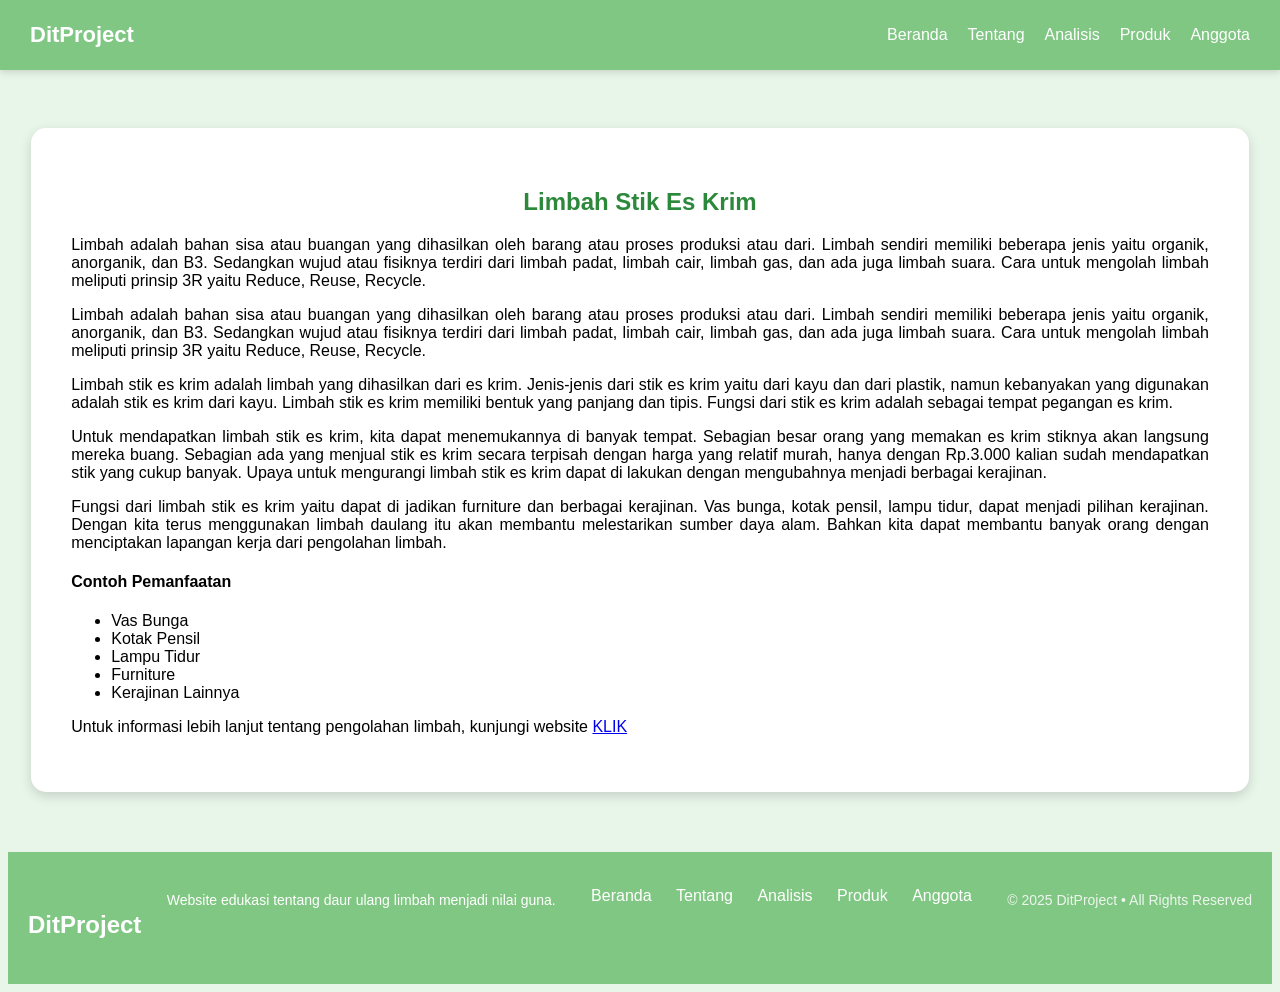
<file: bahasa-indonesia.html>
<!DOCTYPE html>
<html lang="en">
<head>
    <meta charset="UTF-8">
    <meta name="viewport" content="width=device-width, initial-scale=1.0">
    <title>Bahasa Indonesia</title>
    <link rel="stylesheet" href="indonesia.css">
</head>
<body>

<!-- NAVBAR -->
<header class="navbar">
    <div class="navbar-logo">DitProject</div>

    <nav class="navbar-menu">
        <ul>
            <li><a href="#Beranda">Beranda</a></li>
            <li><a href="#Tentang">Tentang</a></li>
            <li><a href="#Analisis">Analisis</a></li>
            <li><a href="#Produk">Produk</a></li>
            <li><a href="#Anggota">Anggota</a></li>
        </ul>
    </nav>
</header>

<section class="Beranda" id="Beranda">
<section class="Tentang" id="Tentang"></section>
<section id="Analisis"></section>
<section id="Produk"></section>
<section id="Anggota"></section>

<!-- KONTEN -->
<div class="content-wrapper">
    <h1 style="text-align:center; color:#2c883b;">Limbah Stik Es Krim</h1>

    <p style="text-align: justify;">Limbah adalah bahan sisa atau buangan yang dihasilkan oleh barang atau proses produksi atau dari. Limbah sendiri memiliki beberapa jenis yaitu organik, anorganik, dan B3. Sedangkan wujud atau fisiknya terdiri dari limbah padat, limbah cair, limbah gas, dan ada juga limbah suara. Cara untuk mengolah limbah meliputi prinsip 3R yaitu Reduce, Reuse, Recycle.</p>

    <p style="text-align: justify;">Limbah adalah bahan sisa atau buangan yang dihasilkan oleh barang atau proses produksi atau dari. Limbah sendiri memiliki beberapa jenis yaitu organik, anorganik, dan B3. Sedangkan wujud atau fisiknya terdiri dari limbah padat, limbah cair, limbah gas, dan ada juga limbah suara. Cara untuk mengolah limbah meliputi prinsip 3R yaitu Reduce, Reuse, Recycle.</p>

    <p style="text-align: justify;">Limbah stik es krim adalah limbah yang dihasilkan dari es krim. Jenis-jenis dari stik es krim yaitu dari kayu dan dari plastik, namun kebanyakan yang digunakan adalah stik es krim dari kayu. Limbah stik es krim memiliki bentuk yang panjang dan tipis. Fungsi dari stik es krim adalah sebagai tempat pegangan es krim.</p>

    <p style="text-align: justify;">Untuk mendapatkan limbah stik es krim, kita dapat menemukannya di banyak tempat. Sebagian besar orang yang memakan es krim stiknya akan langsung mereka buang. Sebagian ada yang menjual stik es krim secara terpisah dengan harga yang relatif murah, hanya dengan Rp.3.000 kalian sudah mendapatkan stik yang cukup banyak. Upaya untuk mengurangi limbah stik es krim dapat di lakukan dengan mengubahnya menjadi berbagai kerajinan.</p>

    <p style="text-align: justify;">Fungsi dari limbah stik es krim yaitu dapat di jadikan furniture dan berbagai kerajinan. Vas bunga, kotak pensil, lampu tidur, dapat menjadi pilihan kerajinan. Dengan kita terus menggunakan limbah daulang itu akan membantu melestarikan sumber daya alam. Bahkan kita dapat membantu banyak orang dengan menciptakan lapangan kerja dari pengolahan limbah.</p>

    <h4>Contoh Pemanfaatan</h4>
    <ul>
        <li>Vas Bunga</li>
        <li>Kotak Pensil</li>
        <li>Lampu Tidur</li>
        <li>Furniture</li>
        <li>Kerajinan Lainnya</li>
    </ul>

    <p style="text-align: justify;">Untuk informasi lebih lanjut tentang pengolahan limbah, kunjungi website <a href="https://www.menlhk.go.id/">KLIK</a></p>
</div>

 <!-- FOOTER -->
<footer class="footer">
    <div class="footer-container">
        <h3>DitProject</h3>
        <p>Website edukasi tentang daur ulang limbah menjadi nilai guna.</p>

        <div class="footer-links">
            <a href="index.html">Beranda</a>
            <a href="#Tentang">Tentang</a>
            <a href="#Analisis">Analisis</a>
            <a href="#Produk">Produk</a>
            <a href="#Anggota">Anggota</a>
        </div>

        <p class="footer-copy">© 2025 DitProject • All Rights Reserved</p>
    </div>
</footer>

</body>
</html>
</file>
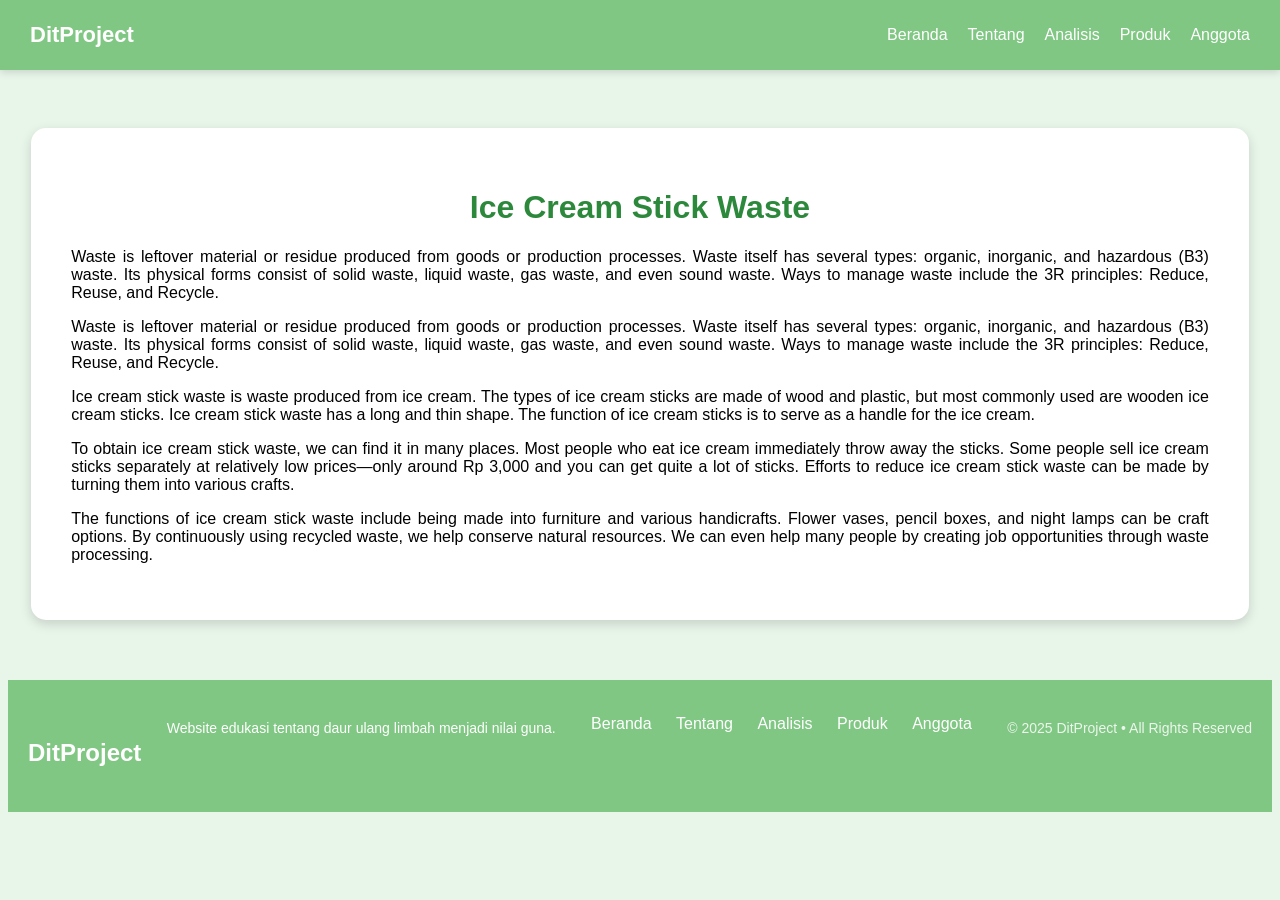
<file: bahasa-inggris.html>
<!DOCTYPE html>
<html lang="en">
<head>
    <meta charset="UTF-8">
    <meta name="viewport" content="width=device-width, initial-scale=1.0">
    <link rel="stylesheet" href="inggris.css">
    <title>Bahasa Inggris</title>
</head>
<body>
    <!-- NAVBAR -->
<header class="navbar">
    <div class="navbar-logo">DitProject</div>

    <nav class="navbar-menu">
        <ul>
            <li><a href="#Beranda">Beranda</a></li>
            <li><a href="#Tentang">Tentang</a></li>
            <li><a href="#Analisis">Analisis</a></li>
            <li><a href="#Produk">Produk</a></li>
            <li><a href="#Anggota">Anggota</a></li>
        </ul>
    </nav>
</header>

<section id="Beranda"></section>
<section id="Tentang"></section>
<section id="Analisis"></section>
<section id="Produk"></section>
<section id="Anggota"></section>

<div class="content-wrapper">
    <h1 style="text-align:center; color:#2c883b;">Ice Cream Stick Waste</h1>

<p style="text-align: justify;">Waste is leftover material or residue produced from goods or production processes. Waste itself has several types: organic, inorganic, and hazardous (B3) waste. Its physical forms consist of solid waste, liquid waste, gas waste, and even sound waste. Ways to manage waste include the 3R principles: Reduce, Reuse, and Recycle.</p>

<p style="text-align: justify;">Waste is leftover material or residue produced from goods or production processes. Waste itself has several types: organic, inorganic, and hazardous (B3) waste. Its physical forms consist of solid waste, liquid waste, gas waste, and even sound waste. Ways to manage waste include the 3R principles: Reduce, Reuse, and Recycle.</p>

<p style="text-align: justify;">Ice cream stick waste is waste produced from ice cream. The types of ice cream sticks are made of wood and plastic, but most commonly used are wooden ice cream sticks. Ice cream stick waste has a long and thin shape. The function of ice cream sticks is to serve as a handle for the ice cream.</p>

<p style="text-align: justify;">To obtain ice cream stick waste, we can find it in many places. Most people who eat ice cream immediately throw away the sticks. Some people sell ice cream sticks separately at relatively low prices—only around Rp 3,000 and you can get quite a lot of sticks. Efforts to reduce ice cream stick waste can be made by turning them into various crafts.</p>

<p style="text-align: justify;">The functions of ice cream stick waste include being made into furniture and various handicrafts. Flower vases, pencil boxes, and night lamps can be craft options. By continuously using recycled waste, we help conserve natural resources. We can even help many people by creating job opportunities through waste processing.</p>
</div>

 <!-- FOOTER -->
<footer class="footer">
    <div class="footer-container">
        <h3>DitProject</h3>
        <p>Website edukasi tentang daur ulang limbah menjadi nilai guna.</p>

        <div class="footer-links">
            <a href="index.html">Beranda</a>
            <a href="#Tentang">Tentang</a>
            <a href="#Analisis">Analisis</a>
            <a href="#Produk">Produk</a>
            <a href="#Anggota">Anggota</a>
        </div>

        <p class="footer-copy">© 2025 DitProject • All Rights Reserved</p>
    </div>
</footer>

</body>
</html>
</file>
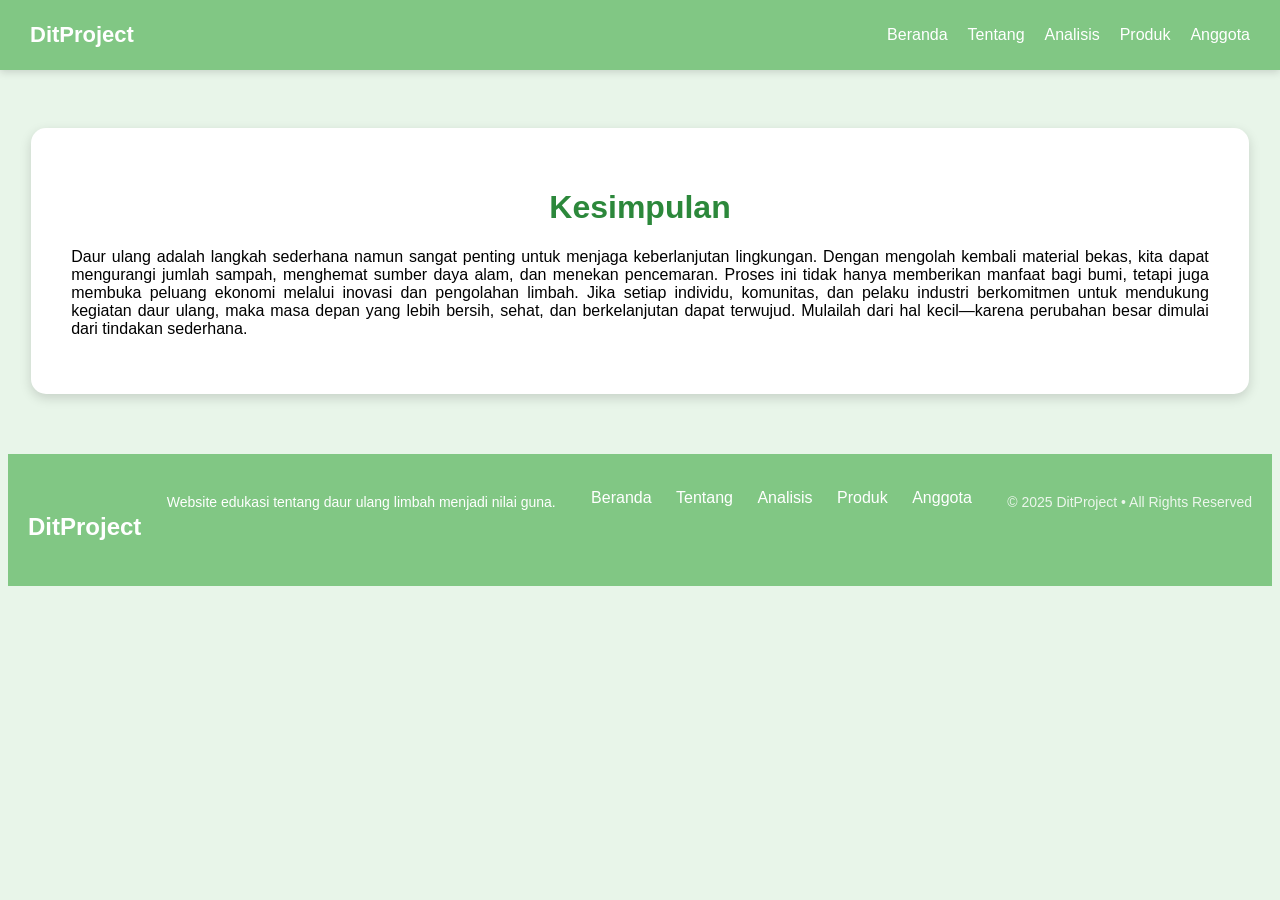
<file: kesimpulan.html>
<!DOCTYPE html>
<html lang="en">
<head>
    <meta charset="UTF-8">
    <meta name="viewport" content="width=device-width, initial-scale=1.0">
    <title>Kesimpulan</title>
    <link rel="stylesheet" href="kesimpulan.css">
</head>
<body>

<!-- NAVBAR -->
<header class="navbar">
    <div class="navbar-logo">DitProject</div>

    <nav class="navbar-menu">
        <ul>
            <li><a href="#Beranda">Beranda</a></li>
            <li><a href="#Tentang">Tentang</a></li>
            <li><a href="#Analisis">Analisis</a></li>
            <li><a href="#Produk">Produk</a></li>
            <li><a href="#Anggota">Anggota</a></li>
        </ul>
    </nav>
</header>

<section id="Beranda"></section>
<section id="Tentang"></section>
<section id="Analisis"></section>
<section id="Produk"></section>
<section id="Anggota"></section>

<!-- KONTEN -->
<div class="content-wrapper">
    <h1 style="text-align:center; color:#2c883b;">Kesimpulan</h1>

    <p style="text-align: justify;">Daur ulang adalah langkah sederhana namun sangat penting untuk menjaga keberlanjutan lingkungan. Dengan mengolah kembali material bekas, kita dapat mengurangi jumlah sampah, menghemat sumber daya alam, dan menekan pencemaran. Proses ini tidak hanya memberikan manfaat bagi bumi, tetapi juga membuka peluang ekonomi melalui inovasi dan pengolahan limbah. Jika setiap individu, komunitas, dan pelaku industri berkomitmen untuk mendukung kegiatan daur ulang, maka masa depan yang lebih bersih, sehat, dan berkelanjutan dapat terwujud. Mulailah dari hal kecil—karena perubahan besar dimulai dari tindakan sederhana.</p>

</div>

 <!-- FOOTER -->
<footer class="footer">
    <div class="footer-container">
        <h3>DitProject</h3>
        <p>Website edukasi tentang daur ulang limbah menjadi nilai guna.</p>

        <div class="footer-links">
            <a href="index.html">Beranda</a>
            <a href="#Tentang">Tentang</a>
            <a href="#Analisis">Analisis</a>
            <a href="#Produk">Produk</a>
            <a href="#Anggota">Anggota</a>
        </div>

        <p class="footer-copy">© 2025 DitProject • All Rights Reserved</p>
    </div>
</footer>

</body>
</html>
</file>
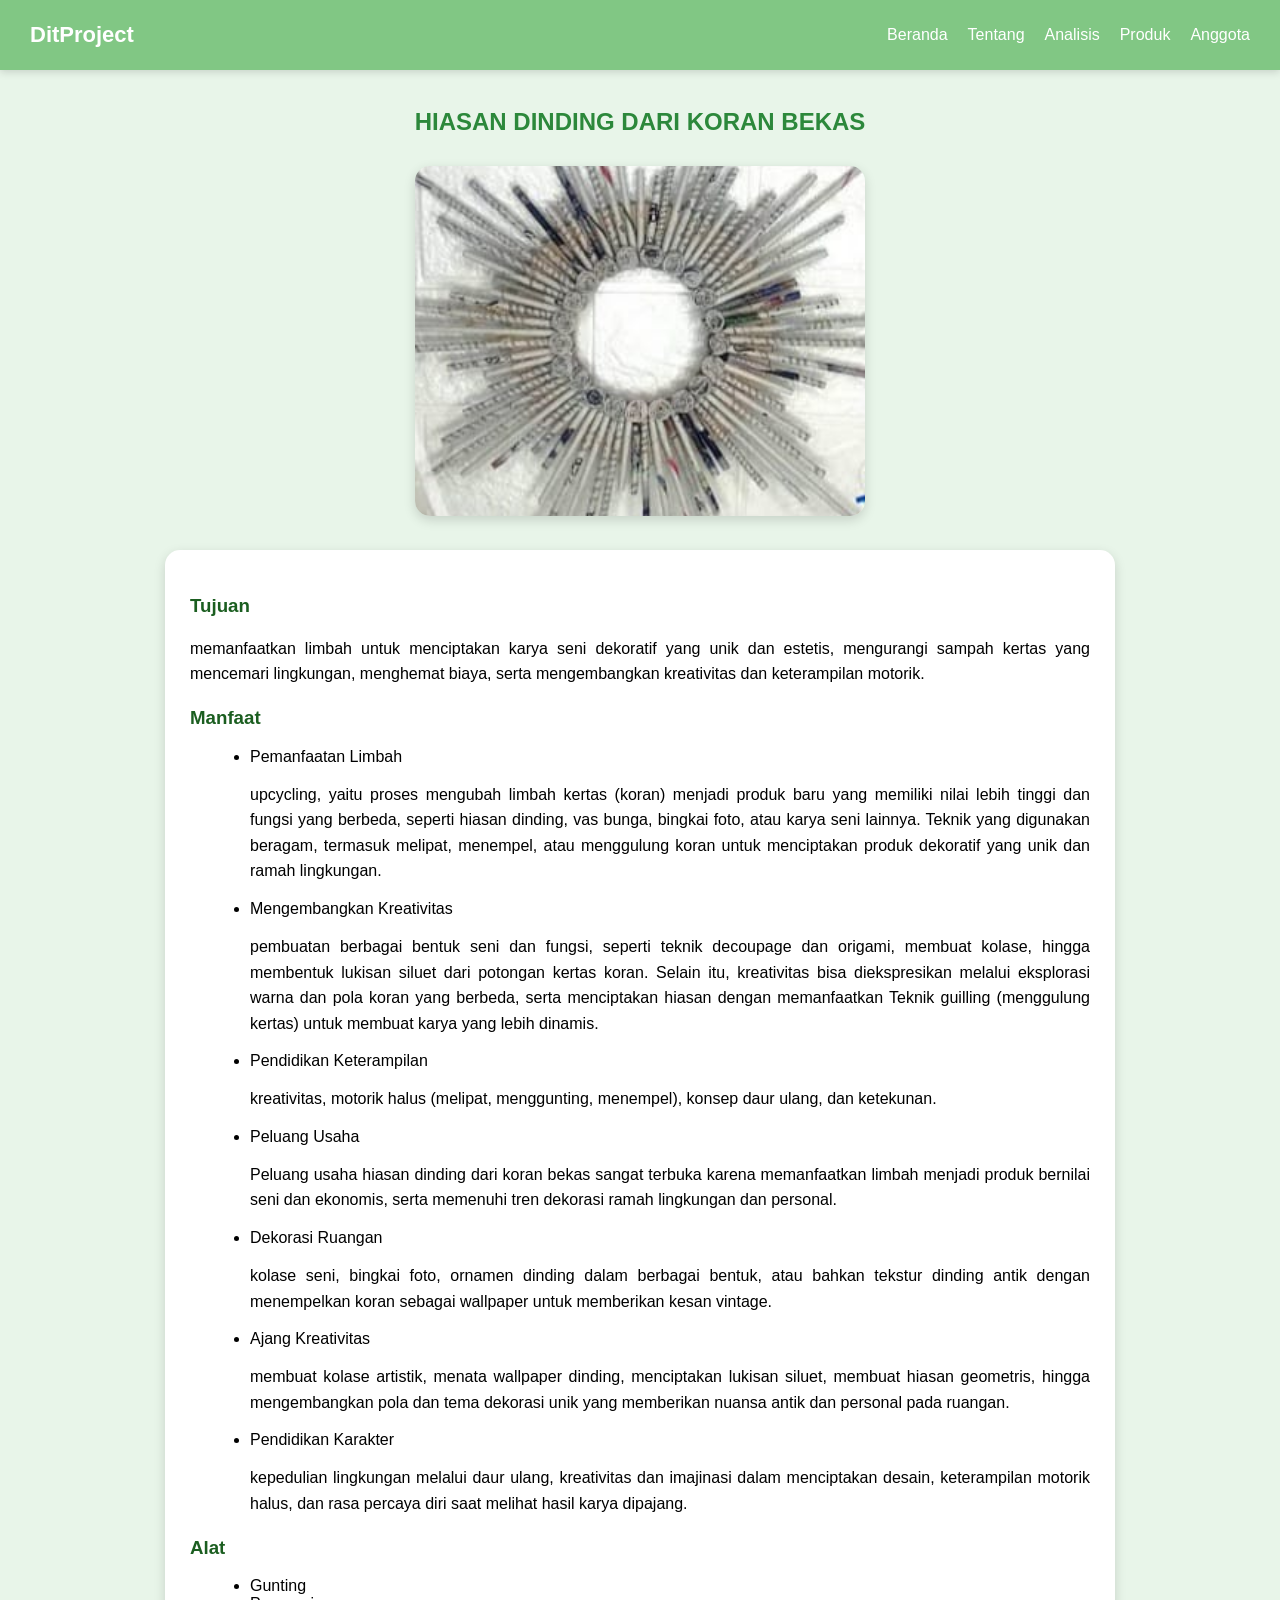
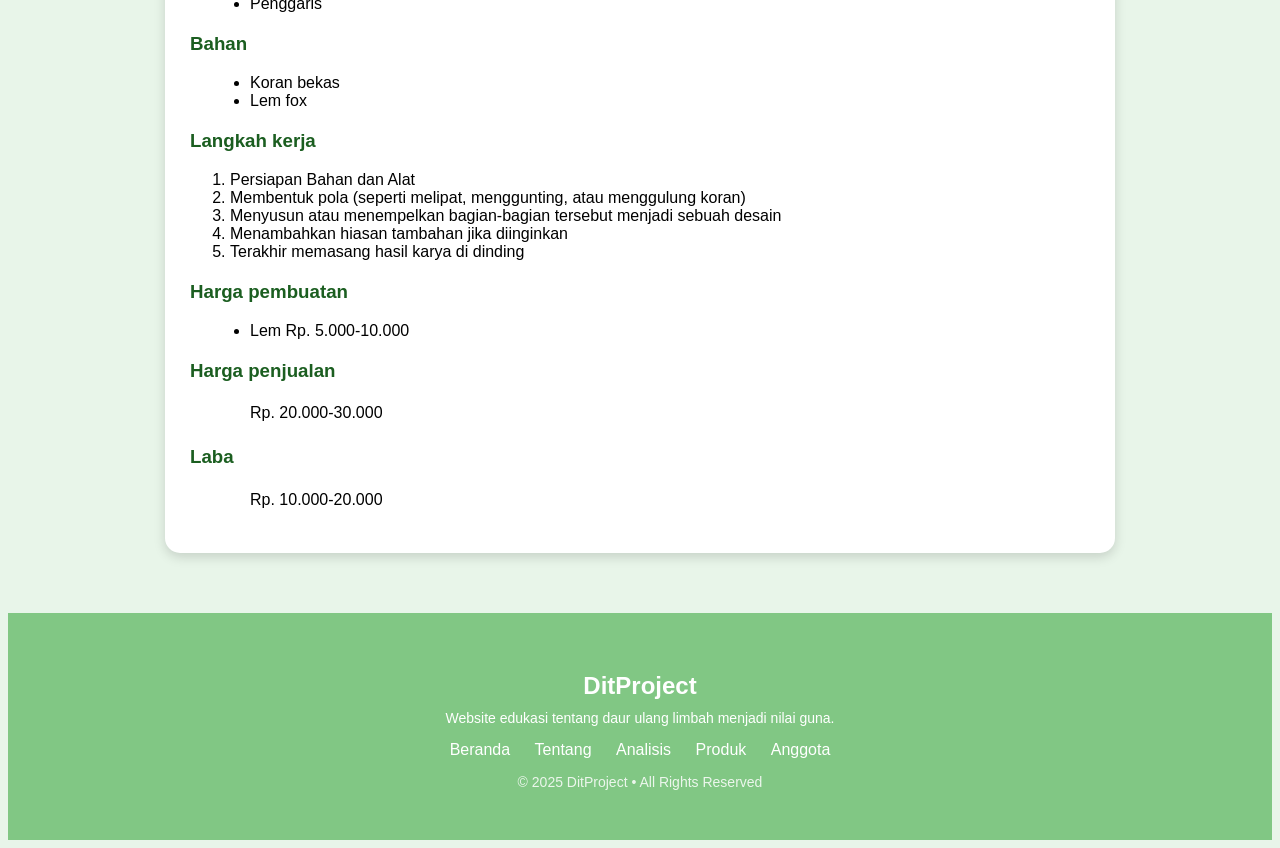
<file: koran.html>
<!DOCTYPE html>
<html lang="id">
<head>
    <meta charset="UTF-8">
    <meta name="viewport" content="width=device-width, initial-scale=1.0">
    <title>Hiasan dinding dari koran bekas</title>
    <link rel="stylesheet" href="koran.css">
</head>

<body>

<!-- NAVBAR -->
<div class="navbar">
    <div class="navbar-logo">DitProject</div>
    <div class="navbar-menu">
        <ul>
            <li><a href="index.html">Beranda</a></li>
            <li><a href="tentang.html">Tentang</a></li>
            <li><a href="analisis.html">Analisis</a></li>
            <li><a href="produk.html">Produk</a></li>
            <li><a href="anggota.html">Anggota</a></li>
        </ul>
    </div>
</div>


<div class="page-container">

    <h2 class="judul-halaman" style="text-align: center;">HIASAN DINDING DARI KORAN BEKAS</h2>

    <div class="gambar-container">
        <img src="koran.jpeg" class="gambar-projek">
    </div>

    <div class="materi-box">
        <h3>Tujuan</h3>
        <p style="text-align: justify;">
            memanfaatkan limbah untuk menciptakan karya seni dekoratif yang unik dan estetis, mengurangi sampah kertas yang mencemari lingkungan, menghemat biaya, serta mengembangkan kreativitas dan keterampilan motorik.
        </p>

        <h3>Manfaat</h3>
        <ul>
            <li>Pemanfaatan Limbah</li>
            <p style="text-align: justify;">upcycling, yaitu proses mengubah limbah kertas (koran) menjadi produk baru yang memiliki nilai lebih tinggi dan fungsi yang berbeda, seperti hiasan dinding, vas bunga, bingkai foto, atau karya seni lainnya. Teknik yang digunakan beragam, termasuk melipat, menempel, atau menggulung koran untuk menciptakan produk dekoratif yang unik dan ramah lingkungan.</p>
            <li>Mengembangkan Kreativitas</li>
            <p style="text-align: justify;">pembuatan berbagai bentuk seni dan fungsi, seperti teknik decoupage dan origami, membuat kolase, hingga membentuk lukisan siluet dari potongan kertas koran. Selain itu, kreativitas bisa diekspresikan melalui eksplorasi warna dan pola koran yang berbeda, serta menciptakan hiasan dengan memanfaatkan Teknik guilling (menggulung kertas) untuk membuat karya yang lebih dinamis.</p>
            <li>Pendidikan Keterampilan</li>
            <p style="text-align: justify;">kreativitas, motorik halus (melipat, menggunting, menempel), konsep daur ulang, dan ketekunan.</p>
            <li>Peluang Usaha</li>
            <p style="text-align: justify;">Peluang usaha hiasan dinding dari koran bekas sangat terbuka karena memanfaatkan limbah menjadi produk bernilai seni dan ekonomis, serta memenuhi tren dekorasi ramah lingkungan dan personal.</p>
            <li>Dekorasi Ruangan</li>
            <p style="text-align: justify;">kolase seni, bingkai foto, ornamen dinding dalam berbagai bentuk, atau bahkan tekstur dinding antik dengan menempelkan koran sebagai wallpaper untuk memberikan kesan vintage.</p>
            <li>Ajang Kreativitas</li>
            <p style="text-align: justify;">membuat kolase artistik, menata wallpaper dinding, menciptakan lukisan siluet, membuat hiasan geometris, hingga mengembangkan pola dan tema dekorasi unik yang memberikan nuansa antik dan personal pada ruangan.</p>
            <li>Pendidikan Karakter</li>
            <p style="text-align: justify;">kepedulian lingkungan melalui daur ulang, kreativitas dan imajinasi dalam menciptakan desain, keterampilan motorik halus, dan rasa percaya diri saat melihat hasil karya dipajang.</p>
        </ul>

        <h3>Alat</h3>
        <ul>
            <li>Gunting</li>
            <li>Penggaris</li>
        </ul>

        <h3>Bahan</h3>
        <ul>
            <li>Koran bekas</li>
            <li>Lem fox</li>
        </ul>

        <h3>Langkah kerja</h3>
        <ol>
            <li>Persiapan Bahan dan Alat</li>
            <li>Membentuk pola (seperti melipat, menggunting, atau menggulung koran)</li>
            <li>Menyusun atau menempelkan bagian-bagian tersebut menjadi sebuah desain</li>
            <li>Menambahkan hiasan tambahan jika diinginkan</li>
            <li>Terakhir memasang hasil karya di dinding</li>
        </ol>

        <h3>Harga pembuatan</h3>
        <ul>
            <li>Lem Rp. 5.000-10.000</li>
        </ul>
        <h3>Harga penjualan</h3>
        <ul>
            <p>Rp. 20.000-30.000</p>
        </ul>
        <h3>Laba</h3>
        <ul>
            <p>Rp. 10.000-20.000</p>
        </ul>
    </div>

</div>

 <!-- FOOTER -->
<footer class="footer">
    <div class="footer-container">
        <h3>DitProject</h3>
        <p>Website edukasi tentang daur ulang limbah menjadi nilai guna.</p>

        <div class="footer-links">
            <a href="index.html">Beranda</a>
            <a href="#Tentang">Tentang</a>
            <a href="#Analisis">Analisis</a>
            <a href="#Produk">Produk</a>
            <a href="#Anggota">Anggota</a>
        </div>

        <p class="footer-copy">© 2025 DitProject • All Rights Reserved</p>
    </div>
</footer>

</body>
</html>
</file>
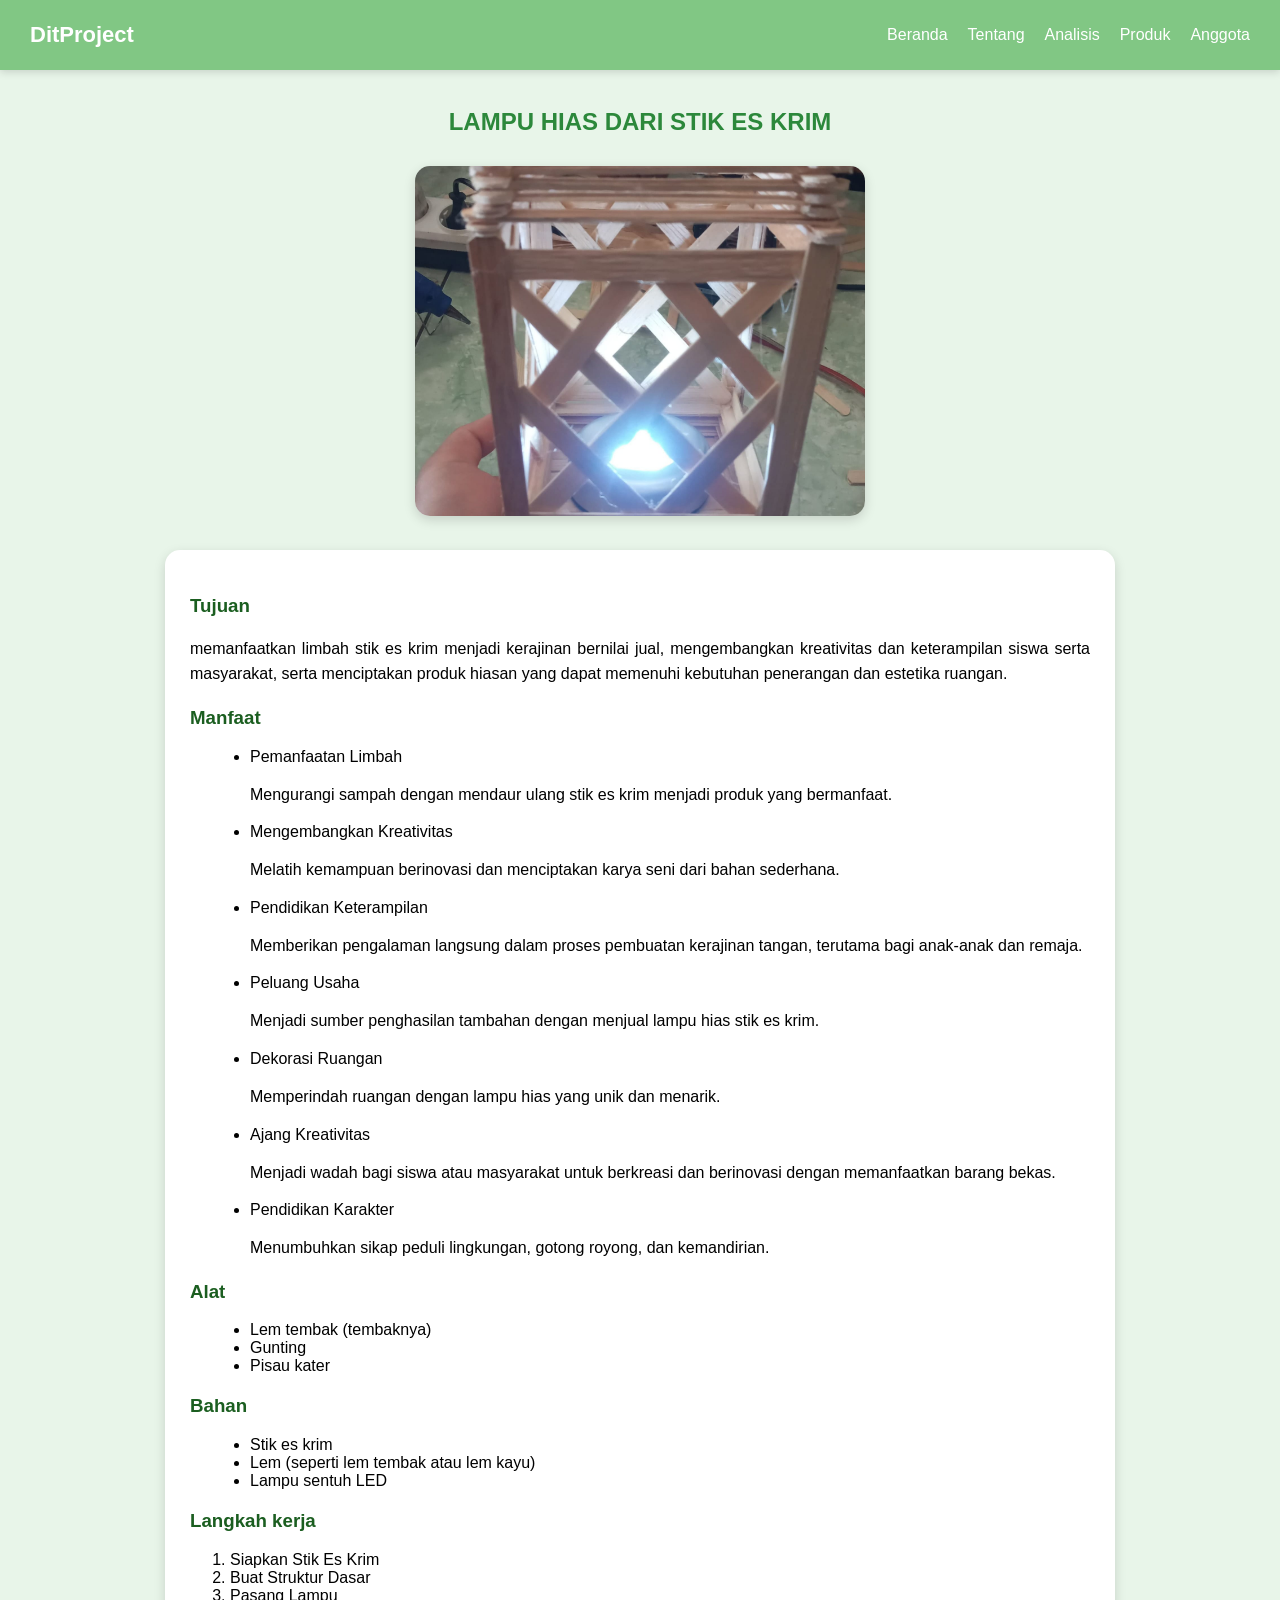
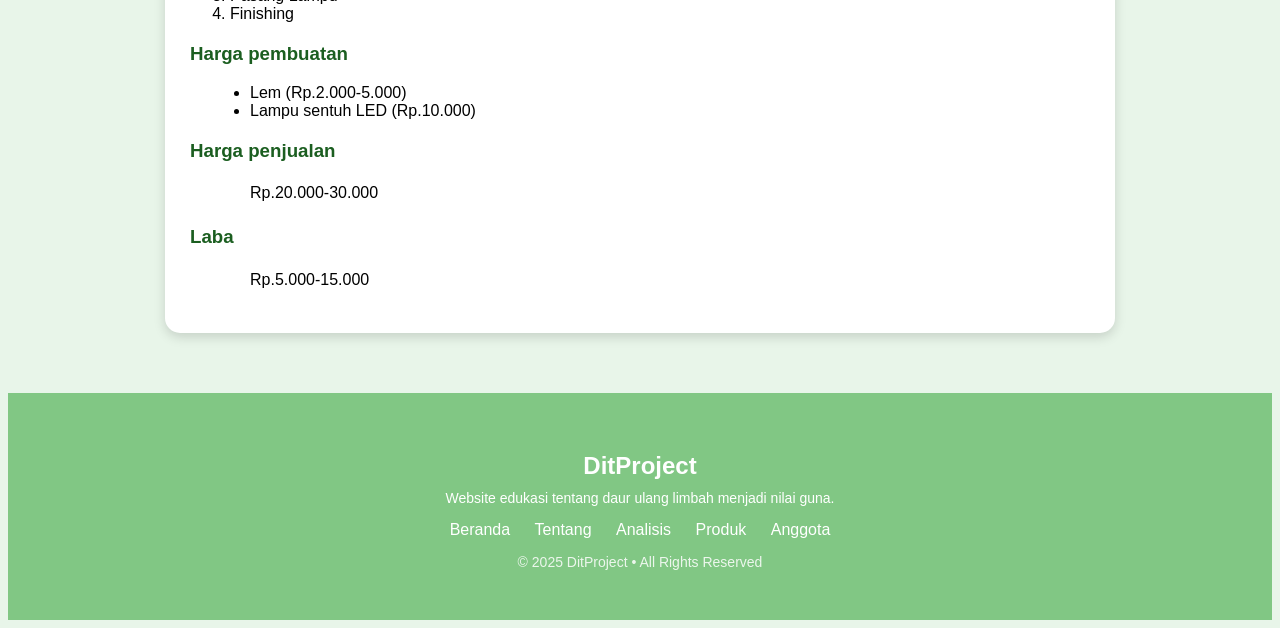
<file: lampu.html>
<!DOCTYPE html>
<html lang="id">
<head>
    <meta charset="UTF-8">
    <meta name="viewport" content="width=device-width, initial-scale=1.0">
    <title>Lampu Dari Stik Es Krim</title>
    <link rel="stylesheet" href="lampu.css">
</head>

<body>

<!-- NAVBAR -->
<div class="navbar">
    <div class="navbar-logo">DitProject</div>
    <div class="navbar-menu">
        <ul>
            <li><a href="index.html">Beranda</a></li>
            <li><a href="tentang.html">Tentang</a></li>
            <li><a href="analisis.html">Analisis</a></li>
            <li><a href="produk.html">Produk</a></li>
            <li><a href="anggota.html">Anggota</a></li>
        </ul>
    </div>
</div>


<div class="page-container">

    <h2 class="judul-halaman">LAMPU HIAS DARI STIK ES KRIM</h2>

    <div class="gambar-container">
        <img src="lampu.jpg" class="gambar-projek">
    </div>

    <div class="materi-box">
        <h3>Tujuan</h3>
        <p style="text-align: justify;">
            memanfaatkan limbah stik es krim menjadi kerajinan bernilai jual, mengembangkan kreativitas dan keterampilan siswa serta masyarakat, serta menciptakan produk hiasan yang dapat memenuhi kebutuhan penerangan dan estetika ruangan.
        </p>

        <h3>Manfaat</h3>
        <ul>
            <li>Pemanfaatan Limbah</li>
            <p style="text-align: justify;">Mengurangi sampah dengan mendaur ulang stik es krim menjadi produk yang bermanfaat.</p>
            <li>Mengembangkan Kreativitas</li>
            <p style="text-align: justify;">Melatih kemampuan berinovasi dan menciptakan karya seni dari bahan sederhana.</p>
            <li>Pendidikan Keterampilan</li>
            <p style="text-align: justify;">Memberikan pengalaman langsung dalam proses pembuatan kerajinan tangan, terutama bagi anak-anak dan remaja.</p>
            <li>Peluang Usaha</li>
            <p style="text-align: justify;">Menjadi sumber penghasilan tambahan dengan menjual lampu hias stik es krim.</p>
            <li>Dekorasi Ruangan</li>
            <p style="text-align: justify;">Memperindah ruangan dengan lampu hias yang unik dan menarik.</p>
            <li>Ajang Kreativitas</li>
            <p style="text-align: justify;">Menjadi wadah bagi siswa atau masyarakat untuk berkreasi dan berinovasi dengan memanfaatkan barang bekas.</p>
            <li>Pendidikan Karakter</li>
            <p style="text-align: justify;">Menumbuhkan sikap peduli lingkungan, gotong royong, dan kemandirian.</p>
        </ul>

        <h3>Alat</h3>
        <ul>
            <li>Lem tembak (tembaknya)</li>
            <li>Gunting</li>
            <li>Pisau kater</li>
        </ul>

        <h3>Bahan</h3>
        <ul>
            <li>Stik es krim</li>
            <li>Lem (seperti lem tembak atau lem kayu)</li>
            <li>Lampu sentuh LED</li>
        </ul>
        <h3>Langkah kerja</h3>
        <ol>
            <li>Siapkan Stik Es Krim</li>
            <li>Buat Struktur Dasar</li>
            <li>Pasang Lampu</li>
            <li>Finishing</li>
        </ol>
        <h3>Harga pembuatan</h3>
        <ul>
            <li>Lem (Rp.2.000-5.000)</li>
            <li>Lampu sentuh LED (Rp.10.000)</li>
        </ul>
        <h3>Harga penjualan</h3>
        <ul>
            <p>Rp.20.000-30.000</p>
        </ul>
        <h3>Laba</h3>
        <ul>
            <p>Rp.5.000-15.000</p>
        </ul>
    </div>

</div>

 <!-- FOOTER -->
<footer class="footer">
    <div class="footer-container">
        <h3>DitProject</h3>
        <p>Website edukasi tentang daur ulang limbah menjadi nilai guna.</p>

        <div class="footer-links">
            <a href="index.html">Beranda</a>
            <a href="#Tentang">Tentang</a>
            <a href="#Analisis">Analisis</a>
            <a href="#Produk">Produk</a>
            <a href="#Anggota">Anggota</a>
        </div>

        <p class="footer-copy">© 2025 DitProject • All Rights Reserved</p>
    </div>
</footer>

</body>
</html>
</file>
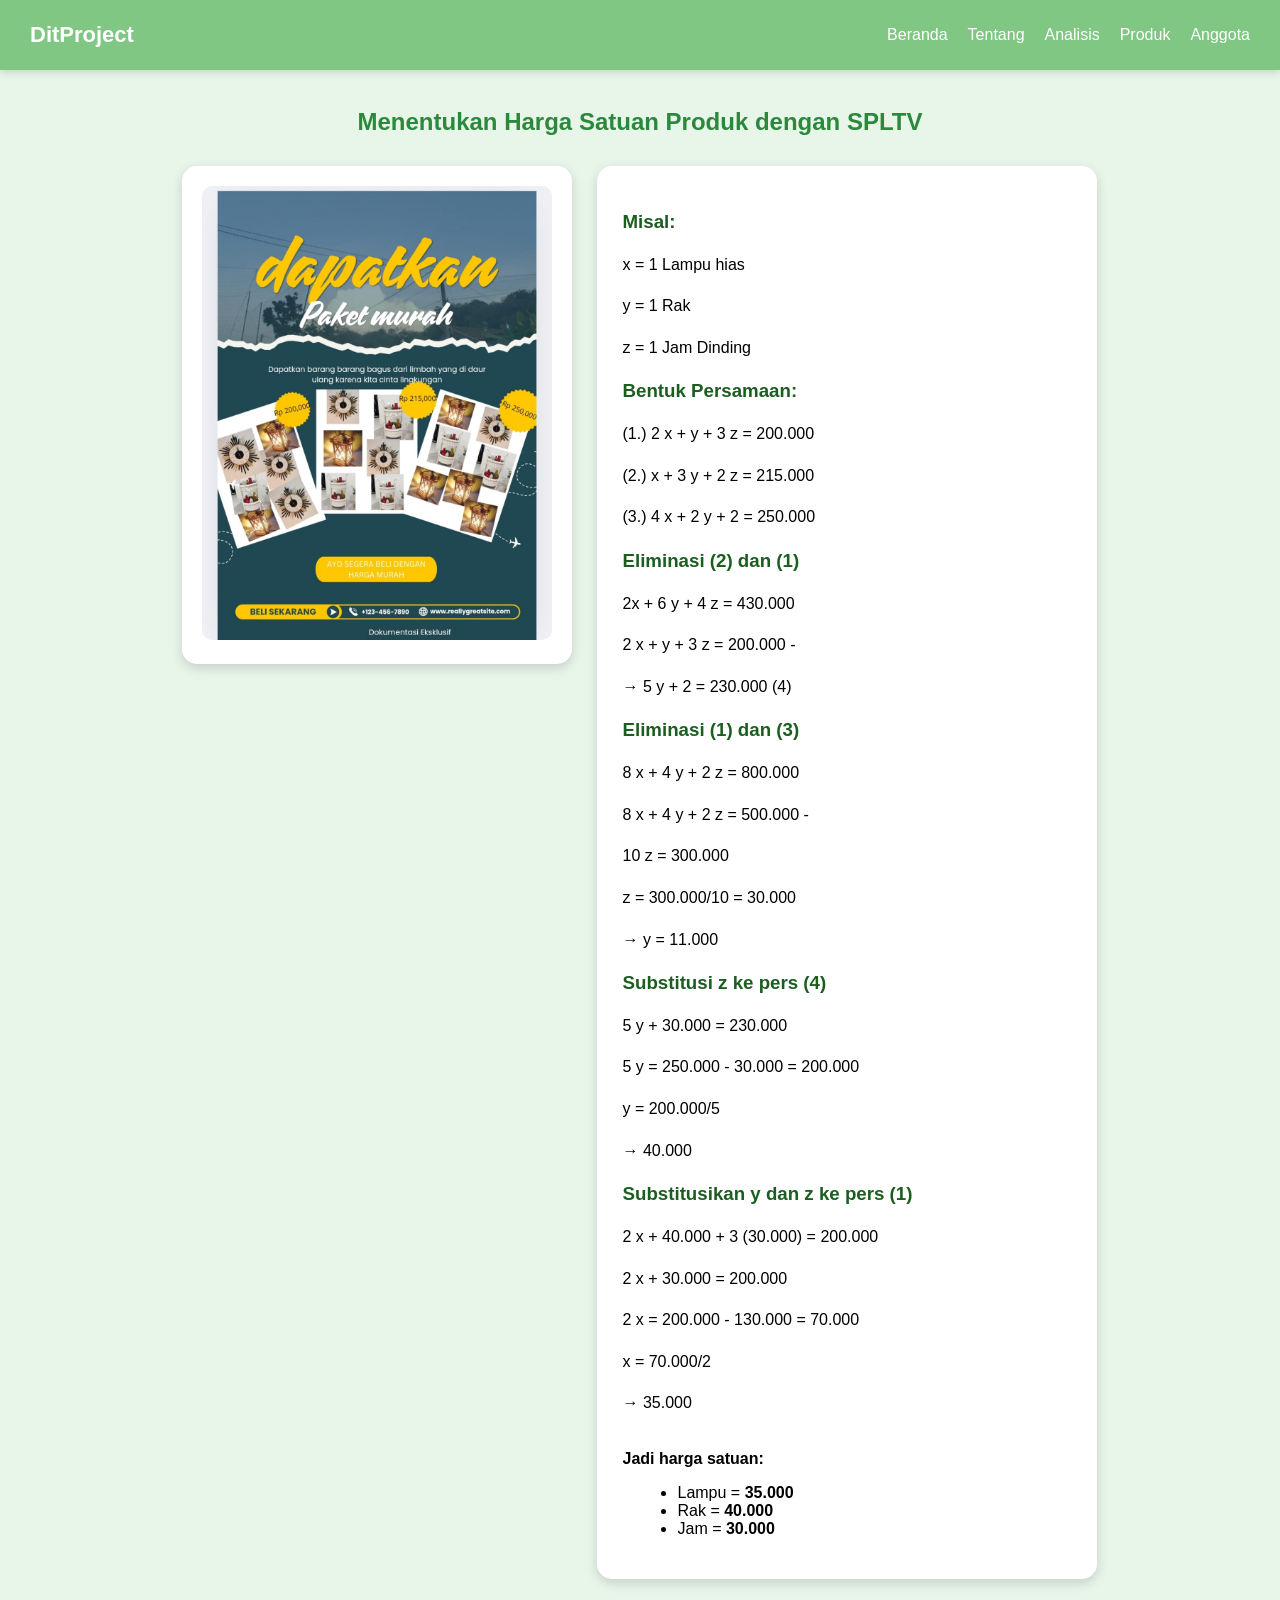
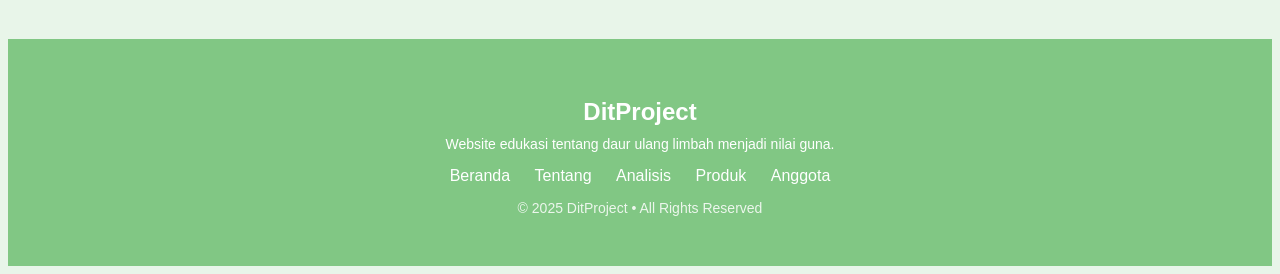
<file: matematika.html>
<!DOCTYPE html>
<html lang="en">
<head>
    <meta charset="UTF-8">
    <meta name="viewport" content="width=device-width, initial-scale=1.0">
    <link rel="stylesheet" href="matematika.css">
    <title>Matematika</title>
</head>
<body>
       <!-- NAVBAR -->
<header class="navbar">
    <div class="navbar-logo">DitProject</div>

    <nav class="navbar-menu">
        <ul>
            <li><a href="#Beranda">Beranda</a></li>
            <li><a href="#Tentang">Tentang</a></li>
            <li><a href="#Analisis">Analisis</a></li>
            <li><a href="#Produk">Produk</a></li>
            <li><a href="#Anggota">Anggota</a></li>
        </ul>
    </nav>
</header>

<section id="Beranda"></section>
<section id="Tentang"></section>
<section id="Analisis"></section>
<section id="Produk"></section>
<section id="Anggota"></section>

<div class="page-container">

    <h2 class="judul-halaman">Menentukan Harga Satuan Produk dengan SPLTV</h2>

    <div class="wrapper">
        
        <!-- Kiri: Gambar Bundle -->
        <div class="bundle-box">
            <img src="dika-mtk.jpeg" alt="bundling" class="bundle-img">
        </div>

        <!-- Kanan: Penjelasan SPLTV -->
        <div class="materi-box">
            <h3>Misal:</h3>
            <p>x = 1 Lampu hias</p>
            <p>y = 1 Rak</p>
            <p>z = 1 Jam Dinding</p>

            <h3>Bentuk Persamaan:</h3>
            <p>(1.) 2 x + y + 3 z = 200.000</p>
            <p>(2.) x + 3 y + 2 z = 215.000</p>
            <p>(3.) 4 x + 2 y + 2 = 250.000</p>

            <h3>Eliminasi (2) dan (1)</h3>
            <p>2x + 6 y + 4 z = 430.000</p>
            <p>2 x + y + 3 z = 200.000 -</p>
            <p>→ 5 y + 2 = 230.000 (4)</p>

            <h3>Eliminasi (1) dan (3)</h3>
            <p>8 x + 4 y + 2 z = 800.000</p>
            <p>8 x + 4 y + 2 z = 500.000 -</p>
            <p>10 z = 300.000</p>
            <p>z = 300.000/10 = 30.000</p>
            <p>→ y = 11.000</p>

            <h3>Substitusi z ke pers (4)</h3>
            <p>5 y + 30.000 = 230.000</p>
            <p>5 y = 250.000 - 30.000 = 200.000</p>
            <p>y = 200.000/5</p>
            <p>→ 40.000</p>

            <h3>Substitusikan y dan z ke pers (1)</h3>
            <p>2 x + 40.000 + 3 (30.000) = 200.000</p>
            <p>2 x + 30.000 = 200.000</p>
            <p>2 x = 200.000 - 130.000 = 70.000</p>
            <p>x = 70.000/2</p>
            <p>→ 35.000</p>

            <br>
            <strong>Jadi harga satuan:</strong>
            <ul>
                <li>Lampu = <b>35.000</b></li>
                <li>Rak = <b>40.000</b></li>
                <li>Jam = <b>30.000</b></li>
            </ul>
        </div>
    </div>

</div>

 <!-- FOOTER -->
<footer class="footer">
    <div class="footer-container">
        <h3>DitProject</h3>
        <p>Website edukasi tentang daur ulang limbah menjadi nilai guna.</p>

        <div class="footer-links">
            <a href="index.html">Beranda</a>
            <a href="#Tentang">Tentang</a>
            <a href="#Analisis">Analisis</a>
            <a href="#Produk">Produk</a>
            <a href="#Anggota">Anggota</a>
        </div>

        <p class="footer-copy">© 2025 DitProject • All Rights Reserved</p>
    </div>
</footer>

</body>
</html>
</file>
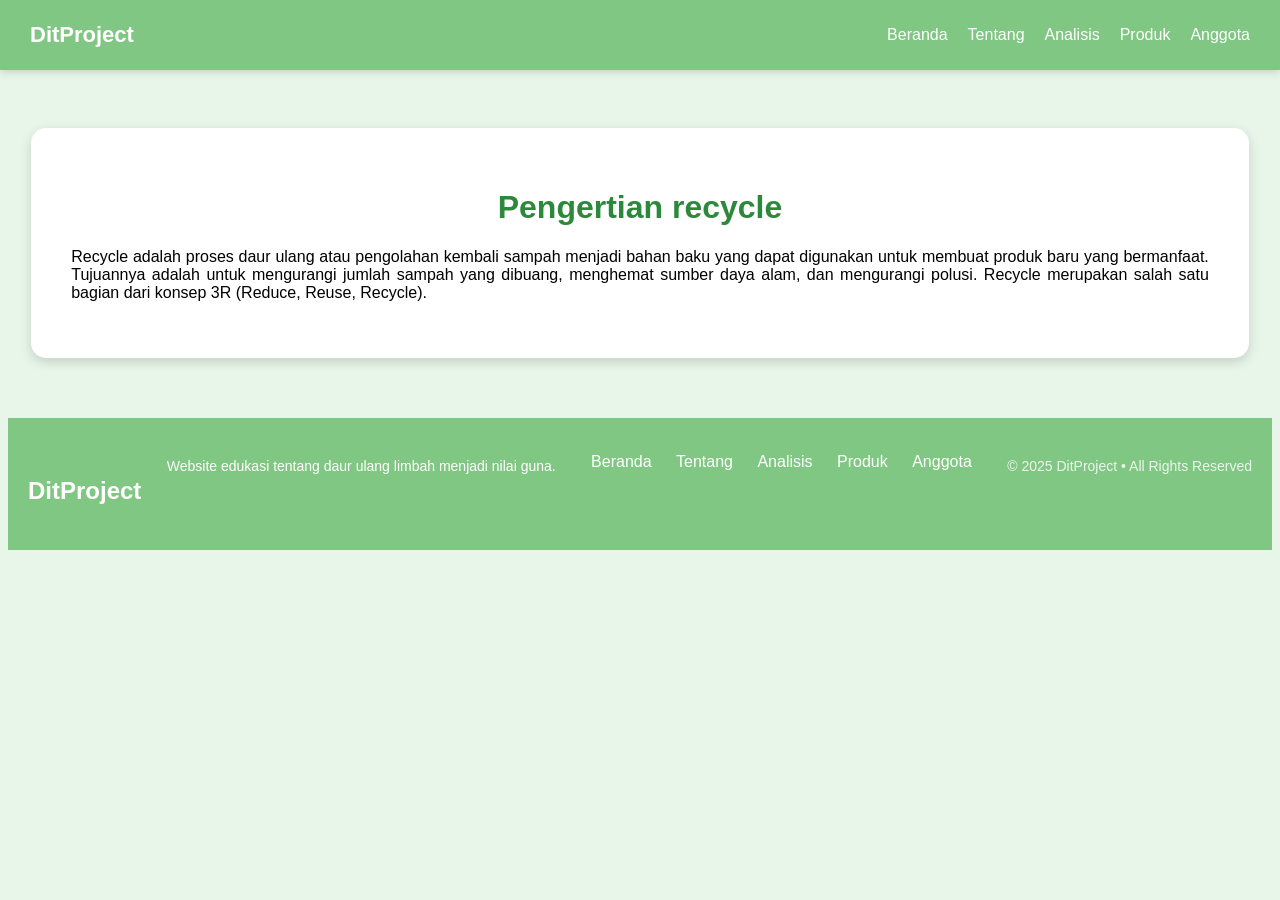
<file: pengertian.html>
<!DOCTYPE html>
<html lang="en">
<head>
    <meta charset="UTF-8">
    <meta name="viewport" content="width=device-width, initial-scale=1.0">
    <title>Pengertian</title>
    <link rel="stylesheet" href="pengertian.css">
</head>
<body>

<!-- NAVBAR -->
<header class="navbar">
    <div class="navbar-logo">DitProject</div>

    <nav class="navbar-menu">
        <ul>
            <li><a href="#Beranda">Beranda</a></li>
            <li><a href="#Tentang">Tentang</a></li>
            <li><a href="#Analisis">Analisis</a></li>
            <li><a href="#Produk">Produk</a></li>
            <li><a href="#Anggota">Anggota</a></li>
        </ul>
    </nav>
</header>

<section id="Beranda"></section>
<section id="Tentang"></section>
<section id="Analisis"></section>
<section id="Produk"></section>
<section id="Anggota"></section>

<!-- KONTEN -->
<div class="content-wrapper">
    <h1 style="text-align:center; color:#2c883b;">Pengertian recycle</h1>

    <p style="text-align: justify;">Recycle adalah proses daur ulang atau pengolahan kembali sampah menjadi bahan baku yang dapat digunakan untuk membuat produk baru yang bermanfaat. Tujuannya adalah untuk mengurangi jumlah sampah yang dibuang, menghemat sumber daya alam, dan mengurangi polusi. Recycle merupakan salah satu bagian dari konsep 3R (Reduce, Reuse, Recycle). </p>

</div>

 <!-- FOOTER -->
<footer class="footer">
    <div class="footer-container">
        <h3>DitProject</h3>
        <p>Website edukasi tentang daur ulang limbah menjadi nilai guna.</p>

        <div class="footer-links">
            <a href="index.html">Beranda</a>
            <a href="#Tentang">Tentang</a>
            <a href="#Analisis">Analisis</a>
            <a href="#Produk">Produk</a>
            <a href="#Anggota">Anggota</a>
        </div>

        <p class="footer-copy">© 2025 DitProject • All Rights Reserved</p>
    </div>
</footer>

</body>
</html>
</file>
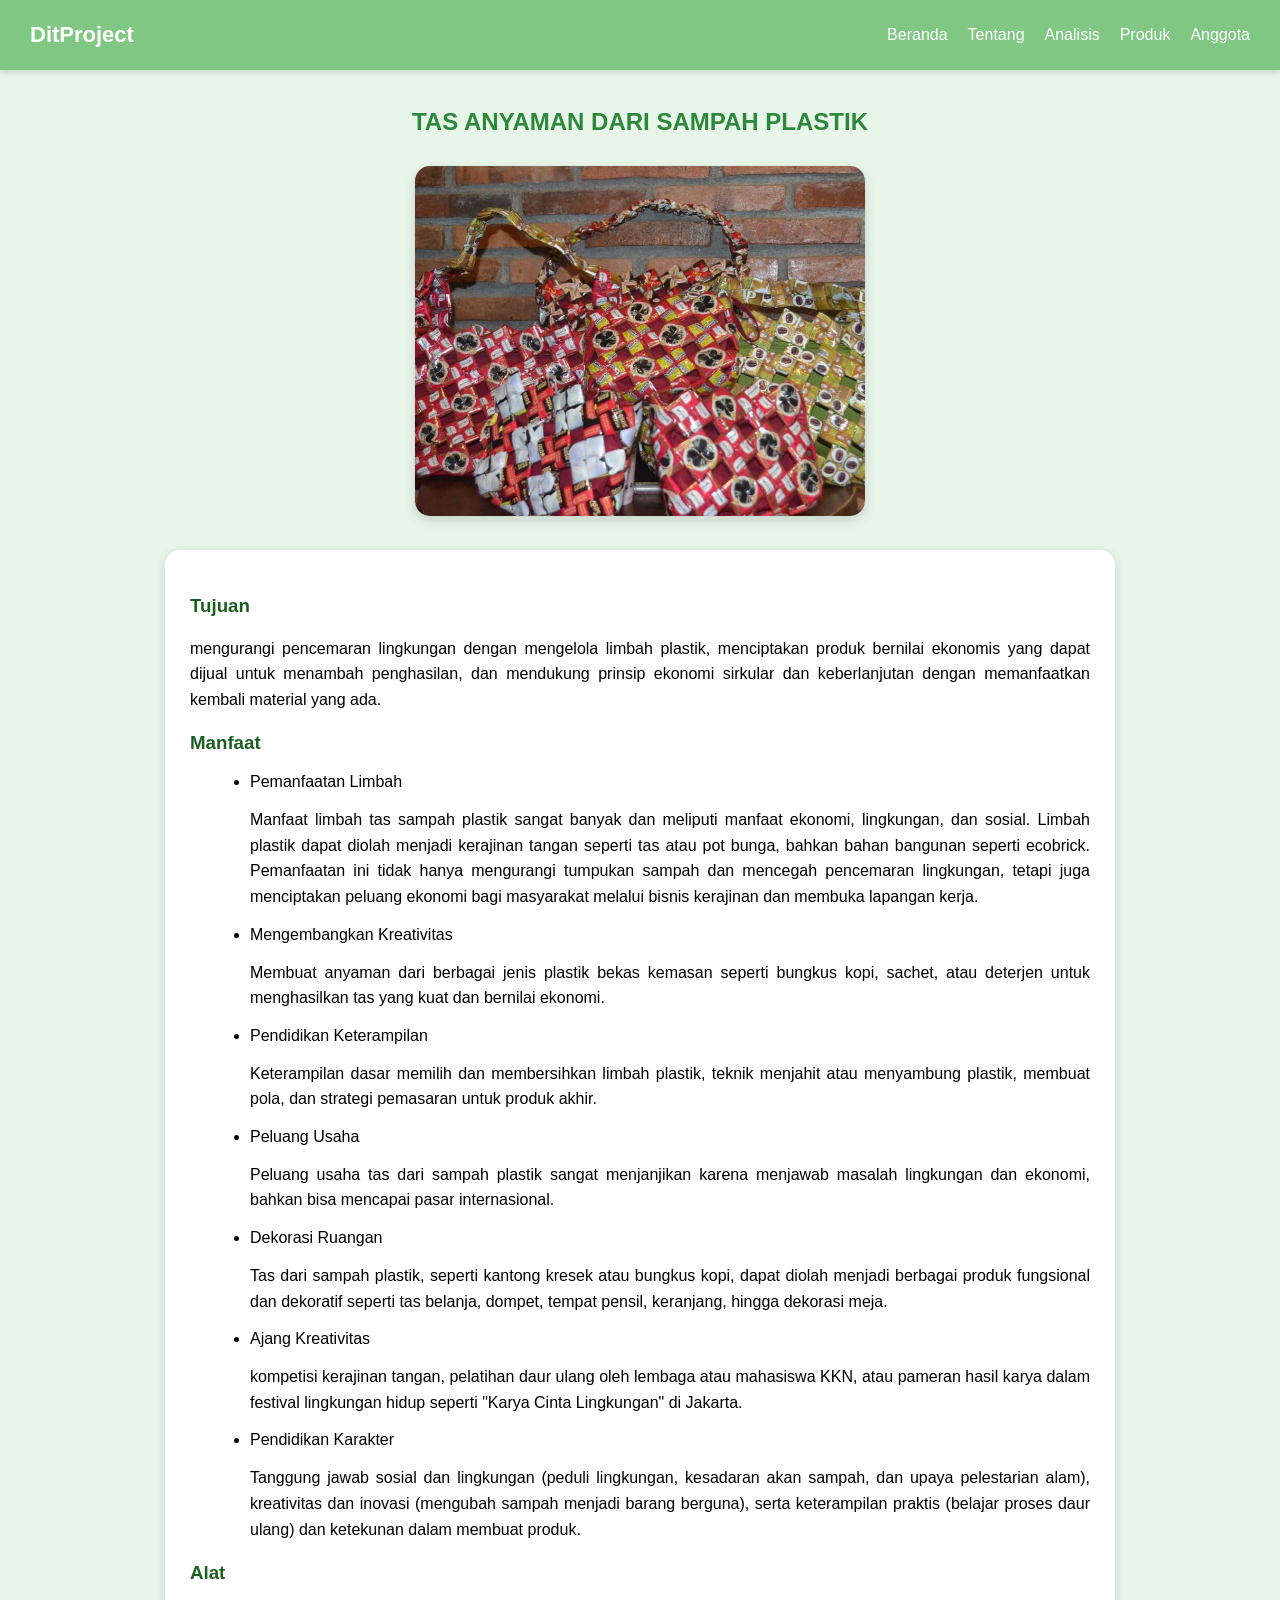
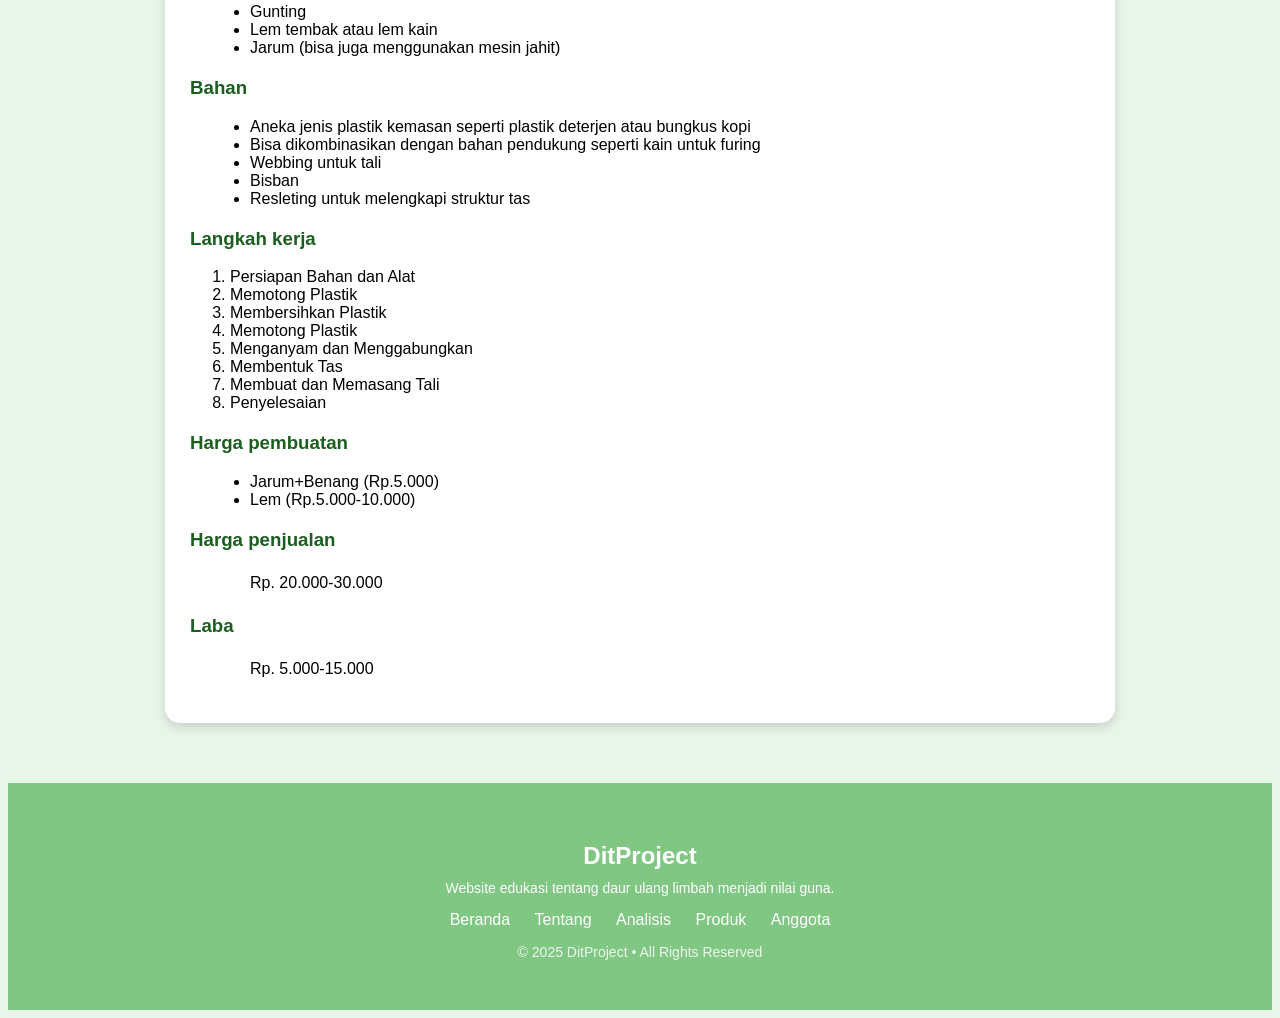
<file: tas.html>
<!DOCTYPE html>
<html lang="id">
<head>
    <meta charset="UTF-8">
    <meta name="viewport" content="width=device-width, initial-scale=1.0">
    <title>Tas anyaman dari sampah plastik</title>
    <link rel="stylesheet" href="tas.css">
</head>

<body>

<!-- NAVBAR -->
<div class="navbar">
    <div class="navbar-logo">DitProject</div>
    <div class="navbar-menu">
        <ul>
            <li><a href="index.html">Beranda</a></li>
            <li><a href="tentang.html">Tentang</a></li>
            <li><a href="analisis.html">Analisis</a></li>
            <li><a href="produk.html">Produk</a></li>
            <li><a href="anggota.html">Anggota</a></li>
        </ul>
    </div>
</div>


<div class="page-container">

    <h2 class="judul-halaman">TAS ANYAMAN DARI SAMPAH PLASTIK</h2>

    <div class="gambar-container">
        <img src="tas.jpeg" class="gambar-projek">
    </div>

    <div class="materi-box">
        <h3>Tujuan</h3>
        <p style="text-align: justify;">
            mengurangi pencemaran lingkungan dengan mengelola limbah plastik, menciptakan produk bernilai ekonomis yang dapat dijual untuk menambah penghasilan, dan mendukung prinsip ekonomi sirkular dan keberlanjutan dengan memanfaatkan kembali material yang ada.
        </p>

        <h3>Manfaat</h3>
        <ul>
            <li>Pemanfaatan Limbah</li>
            <p style="text-align: justify;">Manfaat limbah tas sampah plastik sangat banyak dan meliputi manfaat ekonomi, lingkungan, dan sosial. Limbah plastik dapat diolah menjadi kerajinan tangan seperti tas atau pot bunga, bahkan bahan bangunan seperti ecobrick. Pemanfaatan ini tidak hanya mengurangi tumpukan sampah dan mencegah pencemaran lingkungan, tetapi juga menciptakan peluang ekonomi bagi masyarakat melalui bisnis kerajinan dan membuka lapangan kerja.</p>
            <li>Mengembangkan Kreativitas</li>
            <p style="text-align: justify;">Membuat anyaman dari berbagai jenis plastik bekas kemasan seperti bungkus kopi, sachet, atau deterjen untuk menghasilkan tas yang kuat dan bernilai ekonomi.</p>
            <li>Pendidikan Keterampilan</li>
            <p style="text-align: justify;">Keterampilan dasar memilih dan membersihkan limbah plastik, teknik menjahit atau menyambung plastik, membuat pola, dan strategi pemasaran untuk produk akhir.</p>
            <li>Peluang Usaha</li>
            <p style="text-align: justify;">Peluang usaha tas dari sampah plastik sangat menjanjikan karena menjawab masalah lingkungan dan ekonomi, bahkan bisa mencapai pasar internasional.</p>
            <li>Dekorasi Ruangan</li>
            <p style="text-align: justify;">Tas dari sampah plastik, seperti kantong kresek atau bungkus kopi, dapat diolah menjadi berbagai produk fungsional dan dekoratif seperti tas belanja, dompet, tempat pensil, keranjang, hingga dekorasi meja.</p>
            <li>Ajang Kreativitas</li>
            <p style="text-align: justify;">kompetisi kerajinan tangan, pelatihan daur ulang oleh lembaga atau mahasiswa KKN, atau pameran hasil karya dalam festival lingkungan hidup seperti "Karya Cinta Lingkungan" di Jakarta.</p>
            <li>Pendidikan Karakter</li>
            <p style="text-align: justify;">Tanggung jawab sosial dan lingkungan (peduli lingkungan, kesadaran akan sampah, dan upaya pelestarian alam), kreativitas dan inovasi (mengubah sampah menjadi barang berguna), serta keterampilan praktis (belajar proses daur ulang) dan ketekunan dalam membuat produk.</p>
        </ul>

        <h3>Alat</h3>
        <ul>
            <li>Gunting</li>
            <li>Lem tembak atau lem kain</li>
            <li>Jarum (bisa juga menggunakan mesin jahit)</li>
        </ul>

        <h3>Bahan</h3>
        <ul>
            <li>Aneka jenis plastik kemasan seperti plastik deterjen atau bungkus kopi</li>
            <li>Bisa dikombinasikan dengan bahan pendukung seperti kain untuk furing</li>
            <li>Webbing untuk tali</li>
            <li>Bisban</li>
            <li>Resleting untuk melengkapi struktur tas</li>
        </ul>

        <h3>Langkah kerja</h3>
        <ol>
            <li>Persiapan Bahan dan Alat</li>
            <li>Memotong Plastik</li>
            <li>Membersihkan Plastik</li>
            <li>Memotong Plastik</li>
            <li>Menganyam dan Menggabungkan</li>
            <li>Membentuk Tas</li>
            <li>Membuat dan Memasang Tali</li>
            <li>Penyelesaian</li>
        </ol>
        <h3>Harga pembuatan</h3>
        <ul>
            <li>Jarum+Benang  (Rp.5.000)</li>
            <li>Lem (Rp.5.000-10.000)</li>
        </ul>
        <h3>Harga penjualan</h3>
        <ul>
            <p>Rp. 20.000-30.000 </p>
        </ul>
        <h3>Laba</h3>
        <ul>
            <p>Rp. 5.000-15.000</p>
        </ul>
    </div>

</div>

 <!-- FOOTER -->
<footer class="footer">
    <div class="footer-container">
        <h3>DitProject</h3>
        <p>Website edukasi tentang daur ulang limbah menjadi nilai guna.</p>

        <div class="footer-links">
            <a href="index.html">Beranda</a>
            <a href="#Tentang">Tentang</a>
            <a href="#Analisis">Analisis</a>
            <a href="#Produk">Produk</a>
            <a href="#Anggota">Anggota</a>
        </div>

        <p class="footer-copy">© 2025 DitProject • All Rights Reserved</p>
    </div>
</footer>

</body>
</html>
</file>
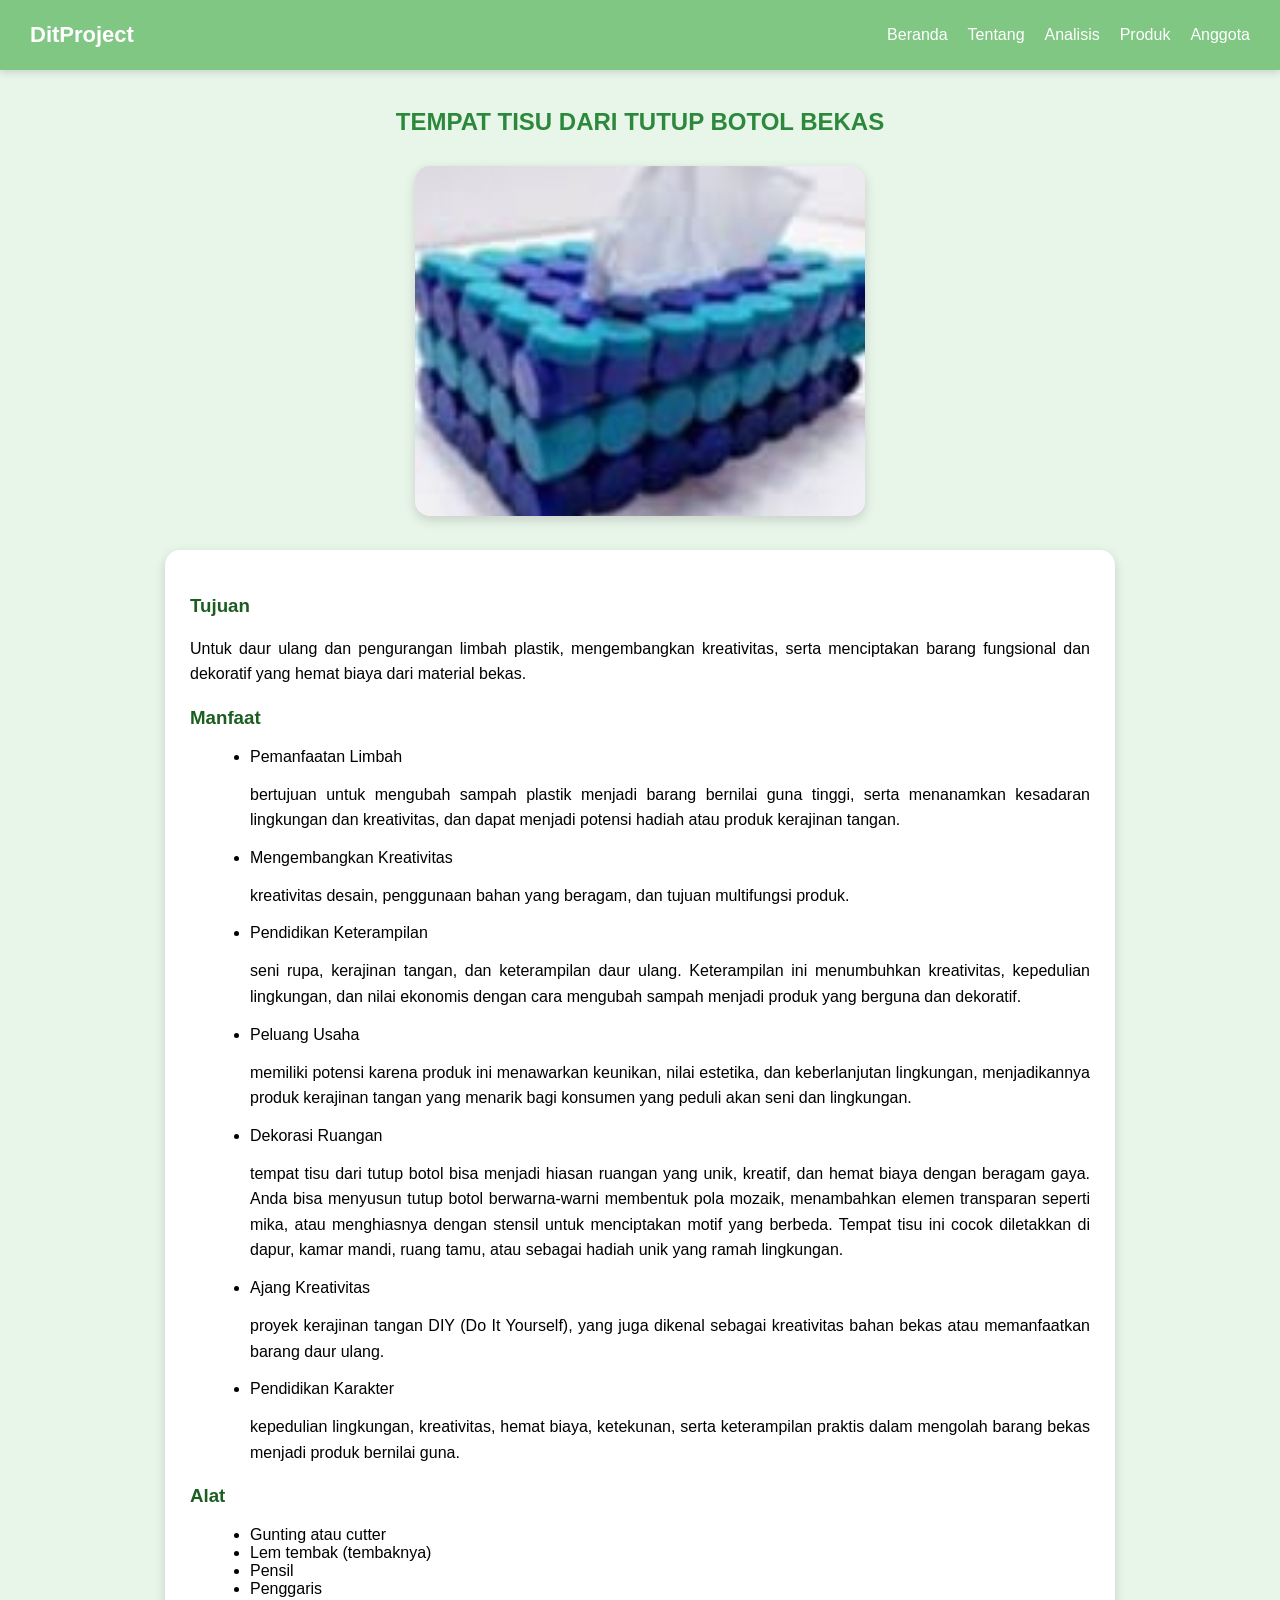
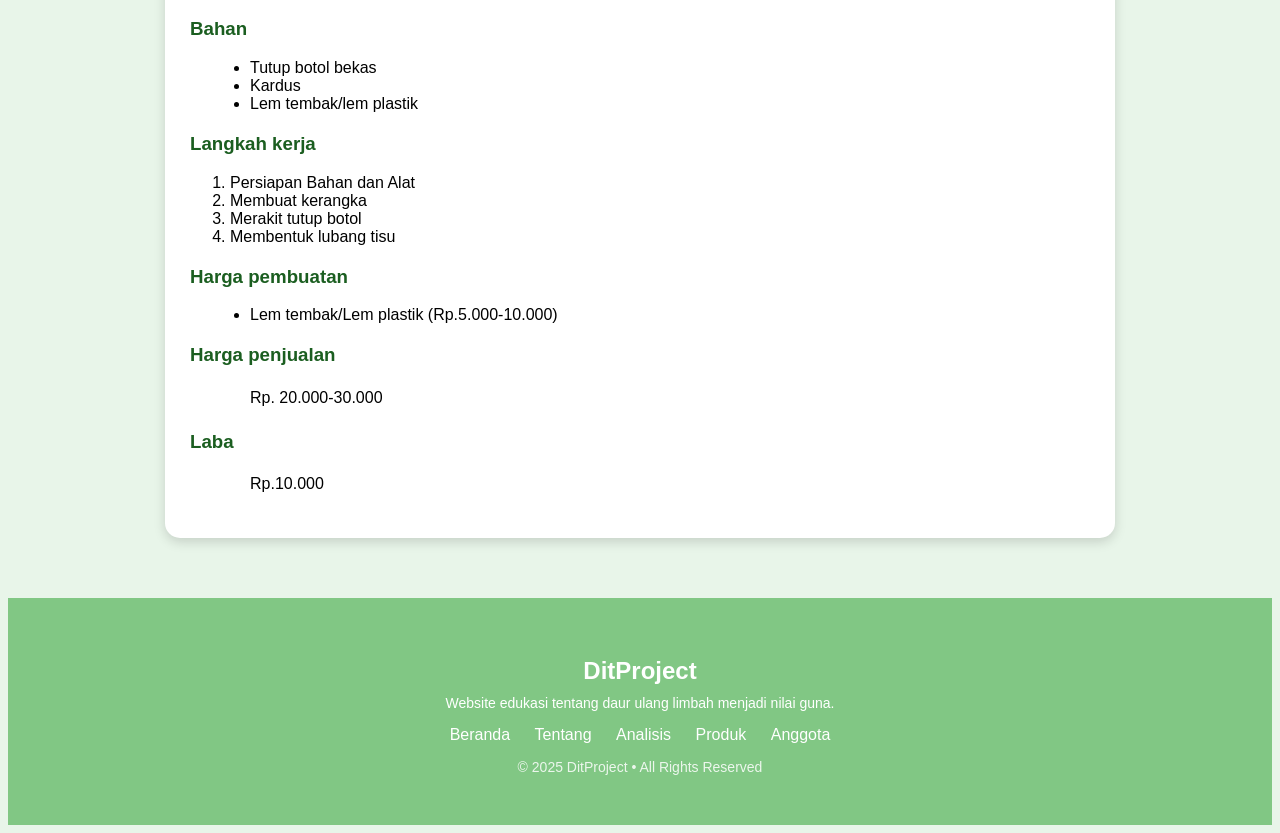
<file: tisu.html>
<!DOCTYPE html>
<html lang="id">
<head>
    <meta charset="UTF-8">
    <meta name="viewport" content="width=device-width, initial-scale=1.0">
    <title>Tempat tisu dari tutup botol bekas</title>
    <link rel="stylesheet" href="tisu.css">
</head>

<body>

<!-- NAVBAR -->
<div class="navbar">
    <div class="navbar-logo">DitProject</div>
    <div class="navbar-menu">
        <ul>
            <li><a href="index.html">Beranda</a></li>
            <li><a href="tentang.html">Tentang</a></li>
            <li><a href="analisis.html">Analisis</a></li>
            <li><a href="produk.html">Produk</a></li>
            <li><a href="anggota.html">Anggota</a></li>
        </ul>
    </div>
</div>


<div class="page-container">

    <h2 class="judul-halaman">TEMPAT TISU DARI TUTUP BOTOL BEKAS</h2>

    <div class="gambar-container">
        <img src="tisu.jpeg" class="gambar-projek">
    </div>

    <div class="materi-box">
        <h3>Tujuan</h3>
        <p style="text-align: justify;">
           Untuk daur ulang dan pengurangan limbah plastik, mengembangkan kreativitas, serta menciptakan barang fungsional dan dekoratif yang hemat biaya dari material bekas.
        </p>

        <h3>Manfaat</h3>
        <ul>
            <li>Pemanfaatan Limbah</li>
            <p style="text-align: justify;">bertujuan untuk mengubah sampah plastik menjadi barang bernilai guna tinggi, serta menanamkan kesadaran lingkungan dan kreativitas, dan dapat menjadi potensi hadiah atau produk kerajinan tangan.</p>
            <li>Mengembangkan Kreativitas</li>
            <p style="text-align: justify;">kreativitas desain, penggunaan bahan yang beragam, dan tujuan multifungsi produk.</p>
            <li>Pendidikan Keterampilan</li>
            <p style="text-align: justify;">seni rupa, kerajinan tangan, dan keterampilan daur ulang. Keterampilan ini menumbuhkan kreativitas, kepedulian lingkungan, dan nilai ekonomis dengan cara mengubah sampah menjadi produk yang berguna dan dekoratif.</p>
            <li>Peluang Usaha</li>
            <p style="text-align: justify;">memiliki potensi karena produk ini menawarkan keunikan, nilai estetika, dan keberlanjutan lingkungan, menjadikannya produk kerajinan tangan yang menarik bagi konsumen yang peduli akan seni dan lingkungan.</p>
            <li>Dekorasi Ruangan</li>
            <p style="text-align: justify;">tempat tisu dari tutup botol bisa menjadi hiasan ruangan yang unik, kreatif, dan hemat biaya dengan beragam gaya. Anda bisa menyusun tutup botol berwarna-warni membentuk pola mozaik, menambahkan elemen transparan seperti mika, atau menghiasnya dengan stensil untuk menciptakan motif yang berbeda. Tempat tisu ini cocok diletakkan di dapur, kamar mandi, ruang tamu, atau sebagai hadiah unik yang ramah lingkungan.</p>
            <li>Ajang Kreativitas</li>
            <p style="text-align: justify;">proyek kerajinan tangan DIY (Do It Yourself), yang juga dikenal sebagai kreativitas bahan bekas atau memanfaatkan barang daur ulang.</p>
            <li>Pendidikan Karakter</li>
            <p style="text-align: justify;">kepedulian lingkungan, kreativitas, hemat biaya, ketekunan, serta keterampilan praktis dalam mengolah barang bekas menjadi produk bernilai guna.</p>
        </ul>

        <h3>Alat</h3>
        <ul>
            <li>Gunting atau cutter</li>
            <li>Lem tembak (tembaknya)</li>
            <li>Pensil</li>
            <li>Penggaris</li>
        </ul>

        <h3>Bahan</h3>
        <ul>
            <li>Tutup botol bekas</li>
            <li>Kardus</li>
            <li>Lem tembak/lem plastik</li>
        </ul>

        <h3>Langkah kerja</h3>
        <ol>
            <li>Persiapan Bahan dan Alat</li>
            <li>Membuat kerangka</li>
            <li>Merakit tutup botol</li>
            <li>Membentuk lubang tisu</li>
        </ol>

        <h3>Harga pembuatan</h3>
        <ul>
            <li>Lem tembak/Lem plastik (Rp.5.000-10.000)</li>
        </ul>
        <h3>Harga penjualan</h3>
        <ul>
            <p>Rp. 20.000-30.000</p>
        </ul>
        <h3>Laba</h3>
        <ul>
            <p>Rp.10.000</p>
        </ul>
    </div>

</div>

 <!-- FOOTER -->
<footer class="footer">
    <div class="footer-container">
        <h3>DitProject</h3>
        <p>Website edukasi tentang daur ulang limbah menjadi nilai guna.</p>

        <div class="footer-links">
            <a href="index.html">Beranda</a>
            <a href="#Tentang">Tentang</a>
            <a href="#Analisis">Analisis</a>
            <a href="#Produk">Produk</a>
            <a href="#Anggota">Anggota</a>
        </div>

        <p class="footer-copy">© 2025 DitProject • All Rights Reserved</p>
    </div>
</footer>

</body>
</html>
</file>
<file: indonesia.css>
/* NAVBAR */
.navbar {
    background-color: #81C784;
    height: 70px;
    width: 100%;
    padding: 0 30px;

    display: flex;
    justify-content: space-between;
    align-items: center;

    position: fixed;
    top: 0;
    left: 0;

    box-shadow: 0 2px 8px rgba(0,0,0,0.15);
    z-index: 9999;
    box-sizing: border-box;
}

.navbar-logo {
    white-space: nowrap;
    font-size: 22px;
    font-weight: bold;
    color: #fff;
    margin-right: 20px;
}

.navbar-menu ul {
    display: flex;
    list-style: none;
    padding: 0;
    margin: 0;
    gap: 20px;
}

.navbar-menu a {
    text-decoration: none;
    color: white;
    font-weight: 500;
    transition: 0.3s;
}

.navbar-menu a:hover {
    color: #1B5E20;
}

/* AGAR ANCHOR TIDAK TERSEMBUNYI DI BAWAH NAVBAR */
section {
    scroll-margin-top: 90px;
}

body {
    background: #E8F5E9;
    font-family: Arial, sans-serif;
    padding-top: 80px;
}

/* ISI */
.content-wrapper {
    background: #ffffff;
    padding: 40px;
    margin: 40px auto;
    width: 90%;
    border-radius: 15px;
    box-shadow: 0 4px 12px rgba(0,0,0,0.15);
}

/* FOOTER */
.footer {
    background-color: #81C784;
    color: #E8F5E9;
    padding: 40px 60px;
}

.footer-container {
    display: flex;
    justify-content: space-between;
    flex-wrap: wrap;
}

.footer-links li:hover {
    text-decoration: underline;
}

/* FOOTER */
.footer {
    background: #81C784;
    padding: 35px 20px;
    margin-top: 60px;
    color: white;
    text-align: center;
}

.footer-container h3 {
    margin-bottom: 10px;
    font-size: 24px;
    font-weight: bold;
}

.footer-container p {
    margin: 5px 0 15px;
    font-size: 14px;
}

.footer-links {
    margin-bottom: 15px;
}

.footer-links a {
    text-decoration: none;
    color: white;
    margin: 0 10px;
    font-weight: 500;
    transition: 0.3s;
}

.footer-links a:hover {
    color: #1B5E20;
}

.footer-copy {
    font-size: 12px;
    opacity: 0.85;
}
</file>
<file: inggris.css>
/* NAVBAR */
.navbar {
    background-color: #81C784;
    height: 70px;
    width: 100%;
    padding: 0 30px;

    display: flex;
    justify-content: space-between;
    align-items: center;

    position: fixed;
    top: 0;
    left: 0;

    box-shadow: 0 2px 8px rgba(0,0,0,0.15);
    z-index: 9999;
    box-sizing: border-box;
}

.navbar-logo {
    white-space: nowrap;
    font-size: 22px;
    font-weight: bold;
    color: #fff;
    margin-right: 20px;
}

.navbar-menu ul {
    display: flex;
    list-style: none;
    padding: 0;
    margin: 0;
    gap: 20px;
}

.navbar-menu a {
    text-decoration: none;
    color: white;
    font-weight: 500;
    transition: 0.3s;
}

.navbar-menu a:hover {
    color: #1B5E20;
}

/* AGAR ANCHOR TIDAK TERSEMBUNYI DI BAWAH NAVBAR */
section {
    scroll-margin-top: 90px;
}

body {
    background: #E8F5E9;
    font-family: Arial, sans-serif;
    padding-top: 80px;
}

/* ISI */
.content-wrapper {
    background: #ffffff;
    padding: 40px;
    margin: 40px auto;
    width: 90%;
    border-radius: 15px;
    box-shadow: 0 4px 12px rgba(0,0,0,0.15);
}

/* FOOTER */
.footer {
    background-color: #81C784;
    color: #E8F5E9;
    padding: 40px 60px;
}

.footer-container {
    display: flex;
    justify-content: space-between;
    flex-wrap: wrap;
}

.footer-links li:hover {
    text-decoration: underline;
}

/* FOOTER */
.footer {
    background: #81C784;
    padding: 35px 20px;
    margin-top: 60px;
    color: white;
    text-align: center;
}

.footer-container h3 {
    margin-bottom: 10px;
    font-size: 24px;
    font-weight: bold;
}

.footer-container p {
    margin: 5px 0 15px;
    font-size: 14px;
}

.footer-links {
    margin-bottom: 15px;
}

.footer-links a {
    text-decoration: none;
    color: white;
    margin: 0 10px;
    font-weight: 500;
    transition: 0.3s;
}

.footer-links a:hover {
    color: #1B5E20;
}

.footer-copy {
    font-size: 12px;
    opacity: 0.85;
}
</file>
<file: kesimpulan.css>
/* NAVBAR */
.navbar {
    background-color: #81C784;
    height: 70px;
    width: 100%;
    padding: 0 30px;

    display: flex;
    justify-content: space-between;
    align-items: center;

    position: fixed;
    top: 0;
    left: 0;

    box-shadow: 0 2px 8px rgba(0,0,0,0.15);
    z-index: 9999;
    box-sizing: border-box;
}

.navbar-logo {
    white-space: nowrap;
    font-size: 22px;
    font-weight: bold;
    color: #fff;
    margin-right: 20px;
}

.navbar-menu ul {
    display: flex;
    list-style: none;
    padding: 0;
    margin: 0;
    gap: 20px;
}

.navbar-menu a {
    text-decoration: none;
    color: white;
    font-weight: 500;
    transition: 0.3s;
}

.navbar-menu a:hover {
    color: #1B5E20;
}

/* AGAR ANCHOR TIDAK TERSEMBUNYI DI BAWAH NAVBAR */
section {
    scroll-margin-top: 90px;
}

body {
    background: #E8F5E9;
    font-family: Arial, sans-serif;
    padding-top: 80px;
}

/* ISI */
.content-wrapper {
    background: #ffffff;
    padding: 40px;
    margin: 40px auto;
    width: 90%;
    border-radius: 15px;
    box-shadow: 0 4px 12px rgba(0,0,0,0.15);
}

/* FOOTER */
.footer {
    background-color: #81C784;
    color: #E8F5E9;
    padding: 40px 60px;
}

.footer-container {
    display: flex;
    justify-content: space-between;
    flex-wrap: wrap;
}

.footer-links li:hover {
    text-decoration: underline;
}

/* FOOTER */
.footer {
    background: #81C784;
    padding: 35px 20px;
    margin-top: 60px;
    color: white;
    text-align: center;
}

.footer-container h3 {
    margin-bottom: 10px;
    font-size: 24px;
    font-weight: bold;
}

.footer-container p {
    margin: 5px 0 15px;
    font-size: 14px;
}

.footer-links {
    margin-bottom: 15px;
}

.footer-links a {
    text-decoration: none;
    color: white;
    margin: 0 10px;
    font-weight: 500;
    transition: 0.3s;
}

.footer-links a:hover {
    color: #1B5E20;
}

.footer-copy {
    font-size: 12px;
    opacity: 0.85;
}
</file>
<file: koran.css>
/* NAVBAR */
.navbar {
    background-color: #81C784;
    height: 70px;
    width: 100%;
    padding: 0 30px;

    display: flex;
    justify-content: space-between;
    align-items: center;

    position: fixed;
    top: 0;
    left: 0;

    box-shadow: 0 2px 8px rgba(0,0,0,0.15);
    z-index: 9999;
    box-sizing: border-box;
}

.navbar-logo {
    white-space: nowrap;
    font-size: 22px;
    font-weight: bold;
    color: #fff;
    margin-right: 20px;
}

.navbar-menu ul {
    display: flex;
    list-style: none;
    padding: 0;
    margin: 0;
    gap: 20px;
}

.navbar-menu a {
    text-decoration: none;
    color: white;
    font-weight: 500;
    transition: 0.3s;
}

.navbar-menu a:hover {
    color: #1B5E20;
}

/* SPACE */
body {
    background: #E8F5E9;
    font-family: Arial, sans-serif;
    padding-top: 80px;
}

/* PAGE */
.page-container {
    width: 95%;
    margin: auto;
}

.judul-halaman {
    text-align: center;
    margin-bottom: 30px;
    color: #2c883b;
}

/* GAMBAR */
.gambar-container {
    text-align: center;
    margin-bottom: 30px;
}

.gambar-projek {
    width: 450px;
    max-width: 450px;
    max-height: 350px;
    object-fit: cover;
    border-radius: 15px;
    box-shadow: 0 4px 12px rgba(0,0,0,0.15);
}

/* BOX MATERI */
.materi-box {
    background: white;
    padding: 25px;
    width: 90%;
    max-width: 900px;
    margin: auto;
    border-radius: 15px;
    box-shadow: 0 4px 12px rgba(0,0,0,0.15);
}

.materi-box h3 {
    margin-top: 20px;
    color: #1B5E20;
}

.materi-box p {
    line-height: 1.6;
}

.materi-box ul {
    margin-left: 20px;
}

/* FOOTER */
.footer {
    background: #81C784;
    padding: 35px 20px;
    margin-top: 60px;
    color: white;
    text-align: center;
}

.footer-container h3 {
    margin-bottom: 10px;
    font-size: 24px;
    font-weight: bold;
}

.footer-container p {
    margin: 5px 0 15px;
    font-size: 14px;
}

.footer-links {
    margin-bottom: 15px;
}

.footer-links a {
    text-decoration: none;
    color: white;
    margin: 0 10px;
    font-weight: 500;
    transition: 0.3s;
}

.footer-links a:hover {
    color: #1B5E20;
}

.footer-copy {
    font-size: 12px;
    opacity: 0.85;
}
</file>
<file: lampu.css>
/* NAVBAR */
.navbar {
    background-color: #81C784;
    height: 70px;
    width: 100%;
    padding: 0 30px;

    display: flex;
    justify-content: space-between;
    align-items: center;

    position: fixed;
    top: 0;
    left: 0;

    box-shadow: 0 2px 8px rgba(0,0,0,0.15);
    z-index: 9999;
    box-sizing: border-box;
}

.navbar-logo {
    white-space: nowrap;
    font-size: 22px;
    font-weight: bold;
    color: #fff;
    margin-right: 20px;
}

.navbar-menu ul {
    display: flex;
    list-style: none;
    padding: 0;
    margin: 0;
    gap: 20px;
}

.navbar-menu a {
    text-decoration: none;
    color: white;
    font-weight: 500;
    transition: 0.3s;
}

.navbar-menu a:hover {
    color: #1B5E20;
}

/* SPACE */
body {
    background: #E8F5E9;
    font-family: Arial, sans-serif;
    padding-top: 80px;
}

/* PAGE */
.page-container {
    width: 95%;
    margin: auto;
}

.judul-halaman {
    text-align: center;
    margin-bottom: 30px;
    color: #2c883b;
}

/* GAMBAR */
.gambar-container {
    text-align: center;
    margin-bottom: 30px;
}

.gambar-projek {
    width: 450px;
    max-width: 450px;
    max-height: 350px;
    object-fit: cover;
    border-radius: 15px;
    box-shadow: 0 4px 12px rgba(0,0,0,0.15);
}

/* BOX MATERI */
.materi-box {
    background: white;
    padding: 25px;
    width: 90%;
    max-width: 900px;
    margin: auto;
    border-radius: 15px;
    box-shadow: 0 4px 12px rgba(0,0,0,0.15);
}

.materi-box h3 {
    margin-top: 20px;
    color: #1B5E20;
}

.materi-box p {
    line-height: 1.6;
}

.materi-box ul {
    margin-left: 20px;
}

/* FOOTER */
.footer {
    background: #81C784;
    padding: 35px 20px;
    margin-top: 60px;
    color: white;
    text-align: center;
}

.footer-container h3 {
    margin-bottom: 10px;
    font-size: 24px;
    font-weight: bold;
}

.footer-container p {
    margin: 5px 0 15px;
    font-size: 14px;
}

.footer-links {
    margin-bottom: 15px;
}

.footer-links a {
    text-decoration: none;
    color: white;
    margin: 0 10px;
    font-weight: 500;
    transition: 0.3s;
}

.footer-links a:hover {
    color: #1B5E20;
}

.footer-copy {
    font-size: 12px;
    opacity: 0.85;
}
</file>
<file: matematika.css>
/* NAVBAR */
.navbar {
    background-color: #81C784;
    height: 70px;
    width: 100%;
    padding: 0 30px;

    display: flex;
    justify-content: space-between;
    align-items: center;

    position: fixed;
    top: 0;
    left: 0;

    box-shadow: 0 2px 8px rgba(0,0,0,0.15);
    z-index: 9999;
    box-sizing: border-box;
}

.navbar-logo {
    white-space: nowrap;
    font-size: 22px;
    font-weight: bold;
    color: #fff;
    margin-right: 20px;
}

.navbar-menu ul {
    display: flex;
    list-style: none;
    padding: 0;
    margin: 0;
    gap: 20px;
}

.navbar-menu a {
    text-decoration: none;
    color: white;
    font-weight: 500;
    transition: 0.3s;
}

.navbar-menu a:hover {
    color: #1B5E20;
}

/* SPACE */
body {
    background: #E8F5E9;
    font-family: Arial, sans-serif;
    padding-top: 80px;
}

/* PAGE */
.page-container {
    width: 95%;
    margin: auto;
}

.judul-halaman {
    text-align: center;
    margin-bottom: 30px;
    color: #2c883b;
}

/* WRAPPER */
.wrapper {
    display: flex;
    gap: 25px;
    justify-content: center;
    align-items: flex-start;
    flex-wrap: wrap;
}

/* BOX GAMBAR */
.bundle-box {
    background: white;
    padding: 20px;
    border-radius: 15px;
    box-shadow: 0 4px 12px rgba(0,0,0,0.15);
    width: 350px;
}

.bundle-img {
    width: 100%;
    border-radius: 10px;
}

/* BOX MATERI */
.materi-box {
    background: white;
    padding: 25px;
    width: 450px;
    border-radius: 15px;
    box-shadow: 0 4px 12px rgba(0,0,0,0.15);
}

.materi-box h3 {
    margin-top: 20px;
    color: #1B5E20;
}

.materi-box p {
    line-height: 1.6;
}

.materi-box ul {
    margin-left: 15px;
}

/* FOOTER */
.footer {
    background: #81C784;
    padding: 35px 20px;
    margin-top: 60px;
    color: white;
    text-align: center;
}

.footer-container h3 {
    margin-bottom: 10px;
    font-size: 24px;
    font-weight: bold;
}

.footer-container p {
    margin: 5px 0 15px;
    font-size: 14px;
}

.footer-links {
    margin-bottom: 15px;
}

.footer-links a {
    text-decoration: none;
    color: white;
    margin: 0 10px;
    font-weight: 500;
    transition: 0.3s;
}

.footer-links a:hover {
    color: #1B5E20;
}

.footer-copy {
    font-size: 12px;
    opacity: 0.85;
}
</file>
<file: pengertian.css>
/* NAVBAR */
.navbar {
    background-color: #81C784;
    height: 70px;
    width: 100%;
    padding: 0 30px;

    display: flex;
    justify-content: space-between;
    align-items: center;

    position: fixed;
    top: 0;
    left: 0;

    box-shadow: 0 2px 8px rgba(0,0,0,0.15);
    z-index: 9999;
    box-sizing: border-box;
}

.navbar-logo {
    white-space: nowrap;
    font-size: 22px;
    font-weight: bold;
    color: #fff;
    margin-right: 20px;
}

.navbar-menu ul {
    display: flex;
    list-style: none;
    padding: 0;
    margin: 0;
    gap: 20px;
}

.navbar-menu a {
    text-decoration: none;
    color: white;
    font-weight: 500;
    transition: 0.3s;
}

.navbar-menu a:hover {
    color: #1B5E20;
}

/* AGAR ANCHOR TIDAK TERSEMBUNYI DI BAWAH NAVBAR */
section {
    scroll-margin-top: 90px;
}

body {
    background: #E8F5E9;
    font-family: Arial, sans-serif;
    padding-top: 80px;
}

/* ISI */
.content-wrapper {
    background: #ffffff;
    padding: 40px;
    margin: 40px auto;
    width: 90%;
    border-radius: 15px;
    box-shadow: 0 4px 12px rgba(0,0,0,0.15);
}

/* FOOTER */
.footer {
    background-color: #81C784;
    color: #E8F5E9;
    padding: 40px 60px;
}

.footer-container {
    display: flex;
    justify-content: space-between;
    flex-wrap: wrap;
}

.footer-links li:hover {
    text-decoration: underline;
}

/* FOOTER */
.footer {
    background: #81C784;
    padding: 35px 20px;
    margin-top: 60px;
    color: white;
    text-align: center;
}

.footer-container h3 {
    margin-bottom: 10px;
    font-size: 24px;
    font-weight: bold;
}

.footer-container p {
    margin: 5px 0 15px;
    font-size: 14px;
}

.footer-links {
    margin-bottom: 15px;
}

.footer-links a {
    text-decoration: none;
    color: white;
    margin: 0 10px;
    font-weight: 500;
    transition: 0.3s;
}

.footer-links a:hover {
    color: #1B5E20;
}

.footer-copy {
    font-size: 12px;
    opacity: 0.85;
}
</file>
<file: tas.css>
/* NAVBAR */
.navbar {
    background-color: #81C784;
    height: 70px;
    width: 100%;
    padding: 0 30px;

    display: flex;
    justify-content: space-between;
    align-items: center;

    position: fixed;
    top: 0;
    left: 0;

    box-shadow: 0 2px 8px rgba(0,0,0,0.15);
    z-index: 9999;
    box-sizing: border-box;
}

.navbar-logo {
    white-space: nowrap;
    font-size: 22px;
    font-weight: bold;
    color: #fff;
    margin-right: 20px;
}

.navbar-menu ul {
    display: flex;
    list-style: none;
    padding: 0;
    margin: 0;
    gap: 20px;
}

.navbar-menu a {
    text-decoration: none;
    color: white;
    font-weight: 500;
    transition: 0.3s;
}

.navbar-menu a:hover {
    color: #1B5E20;
}
/* SPACE */
body {
    background: #E8F5E9;
    font-family: Arial, sans-serif;
    padding-top: 80px;
}

/* PAGE */
.page-container {
    width: 95%;
    margin: auto;
}

.judul-halaman {
    text-align: center;
    margin-bottom: 30px;
    color: #2c883b;
}

/* GAMBAR */
.gambar-container {
    text-align: center;
    margin-bottom: 30px;
}

.gambar-projek {
    width: 450px;
    max-width: 450px;
    max-height: 350px;
    object-fit: cover;
    border-radius: 15px;
    box-shadow: 0 4px 12px rgba(0,0,0,0.15);
}

/* BOX MATERI */
.materi-box {
    background: white;
    padding: 25px;
    width: 90%;
    max-width: 900px;
    margin: auto;
    border-radius: 15px;
    box-shadow: 0 4px 12px rgba(0,0,0,0.15);
}

.materi-box h3 {
    margin-top: 20px;
    color: #1B5E20;
}

.materi-box p {
    line-height: 1.6;
}

.materi-box ul {
    margin-left: 20px;
}
/* FOOTER */
.footer {
    background: #81C784;
    padding: 35px 20px;
    margin-top: 60px;
    color: white;
    text-align: center;
}

.footer-container h3 {
    margin-bottom: 10px;
    font-size: 24px;
    font-weight: bold;
}

.footer-container p {
    margin: 5px 0 15px;
    font-size: 14px;
}

.footer-links {
    margin-bottom: 15px;
}

.footer-links a {
    text-decoration: none;
    color: white;
    margin: 0 10px;
    font-weight: 500;
    transition: 0.3s;
}

.footer-links a:hover {
    color: #1B5E20;
}

.footer-copy {
    font-size: 12px;
    opacity: 0.85;
}
</file>
<file: tisu.css>
/* NAVBAR */
.navbar {
    background-color: #81C784;
    height: 70px;
    width: 100%;
    padding: 0 30px;

    display: flex;
    justify-content: space-between;
    align-items: center;

    position: fixed;
    top: 0;
    left: 0;

    box-shadow: 0 2px 8px rgba(0,0,0,0.15);
    z-index: 9999;
    box-sizing: border-box;
}

.navbar-logo {
    white-space: nowrap;
    font-size: 22px;
    font-weight: bold;
    color: #fff;
    margin-right: 20px;
}

.navbar-menu ul {
    display: flex;
    list-style: none;
    padding: 0;
    margin: 0;
    gap: 20px;
}

.navbar-menu a {
    text-decoration: none;
    color: white;
    font-weight: 500;
    transition: 0.3s;
}

.navbar-menu a:hover {
    color: #1B5E20;
}

/* SPACE */
body {
    background: #E8F5E9;
    font-family: Arial, sans-serif;
    padding-top: 80px;
}

/* PAGE */
.page-container {
    width: 95%;
    margin: auto;
}

.judul-halaman {
    text-align: center;
    margin-bottom: 30px;
    color: #2c883b;
}

/* GAMBAR */
.gambar-container {
    text-align: center;
    margin-bottom: 30px;
}

.gambar-projek {
    width: 450px;
    max-width: 450px;
    max-height: 350px;
    object-fit: cover;
    border-radius: 15px;
    box-shadow: 0 4px 12px rgba(0,0,0,0.15);
}

/* BOX MATERI */
.materi-box {
    background: white;
    padding: 25px;
    width: 90%;
    max-width: 900px;
    margin: auto;
    border-radius: 15px;
    box-shadow: 0 4px 12px rgba(0,0,0,0.15);
}

.materi-box h3 {
    margin-top: 20px;
    color: #1B5E20;
}

.materi-box p {
    line-height: 1.6;
}

.materi-box ul {
    margin-left: 20px;
}
/* FOOTER */
.footer {
    background: #81C784;
    padding: 35px 20px;
    margin-top: 60px;
    color: white;
    text-align: center;
}

.footer-container h3 {
    margin-bottom: 10px;
    font-size: 24px;
    font-weight: bold;
}

.footer-container p {
    margin: 5px 0 15px;
    font-size: 14px;
}

.footer-links {
    margin-bottom: 15px;
}

.footer-links a {
    text-decoration: none;
    color: white;
    margin: 0 10px;
    font-weight: 500;
    transition: 0.3s;
}

.footer-links a:hover {
    color: #1B5E20;
}

.footer-copy {
    font-size: 12px;
    opacity: 0.85;
}
</file>
